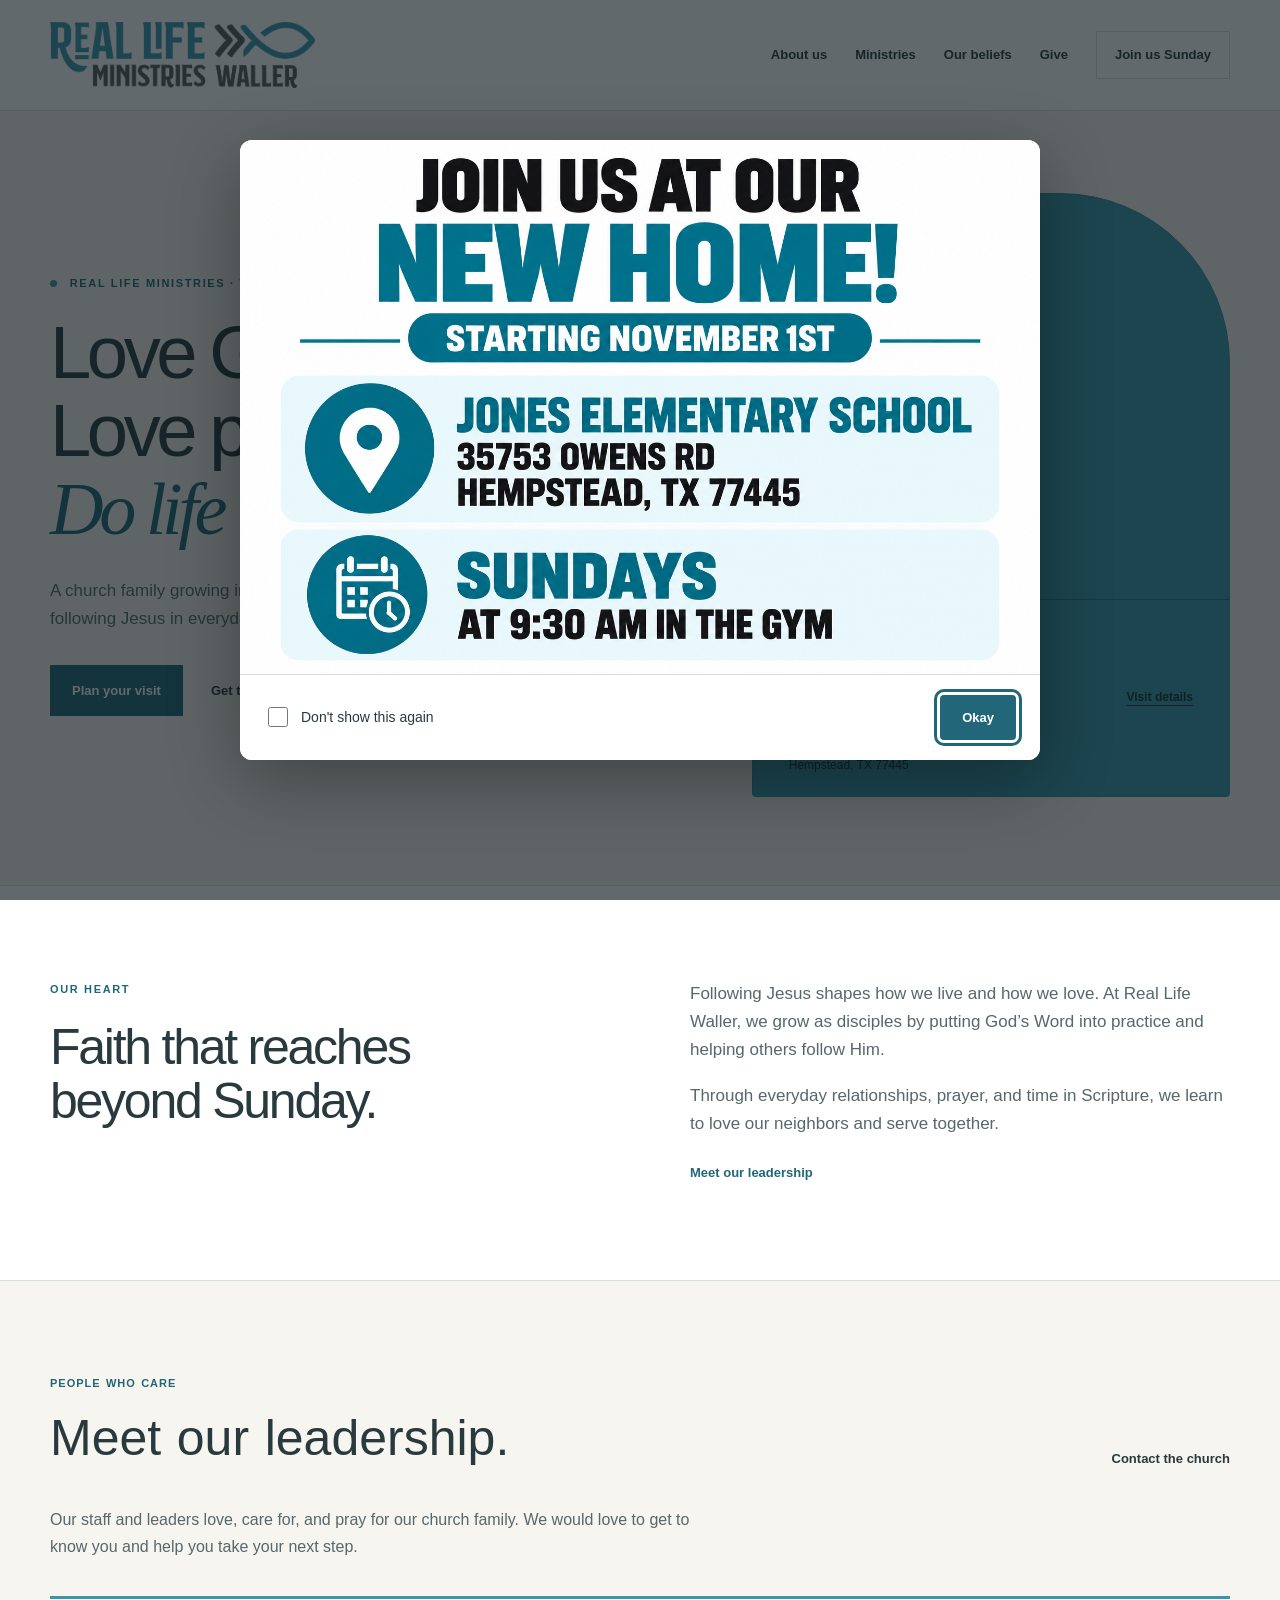
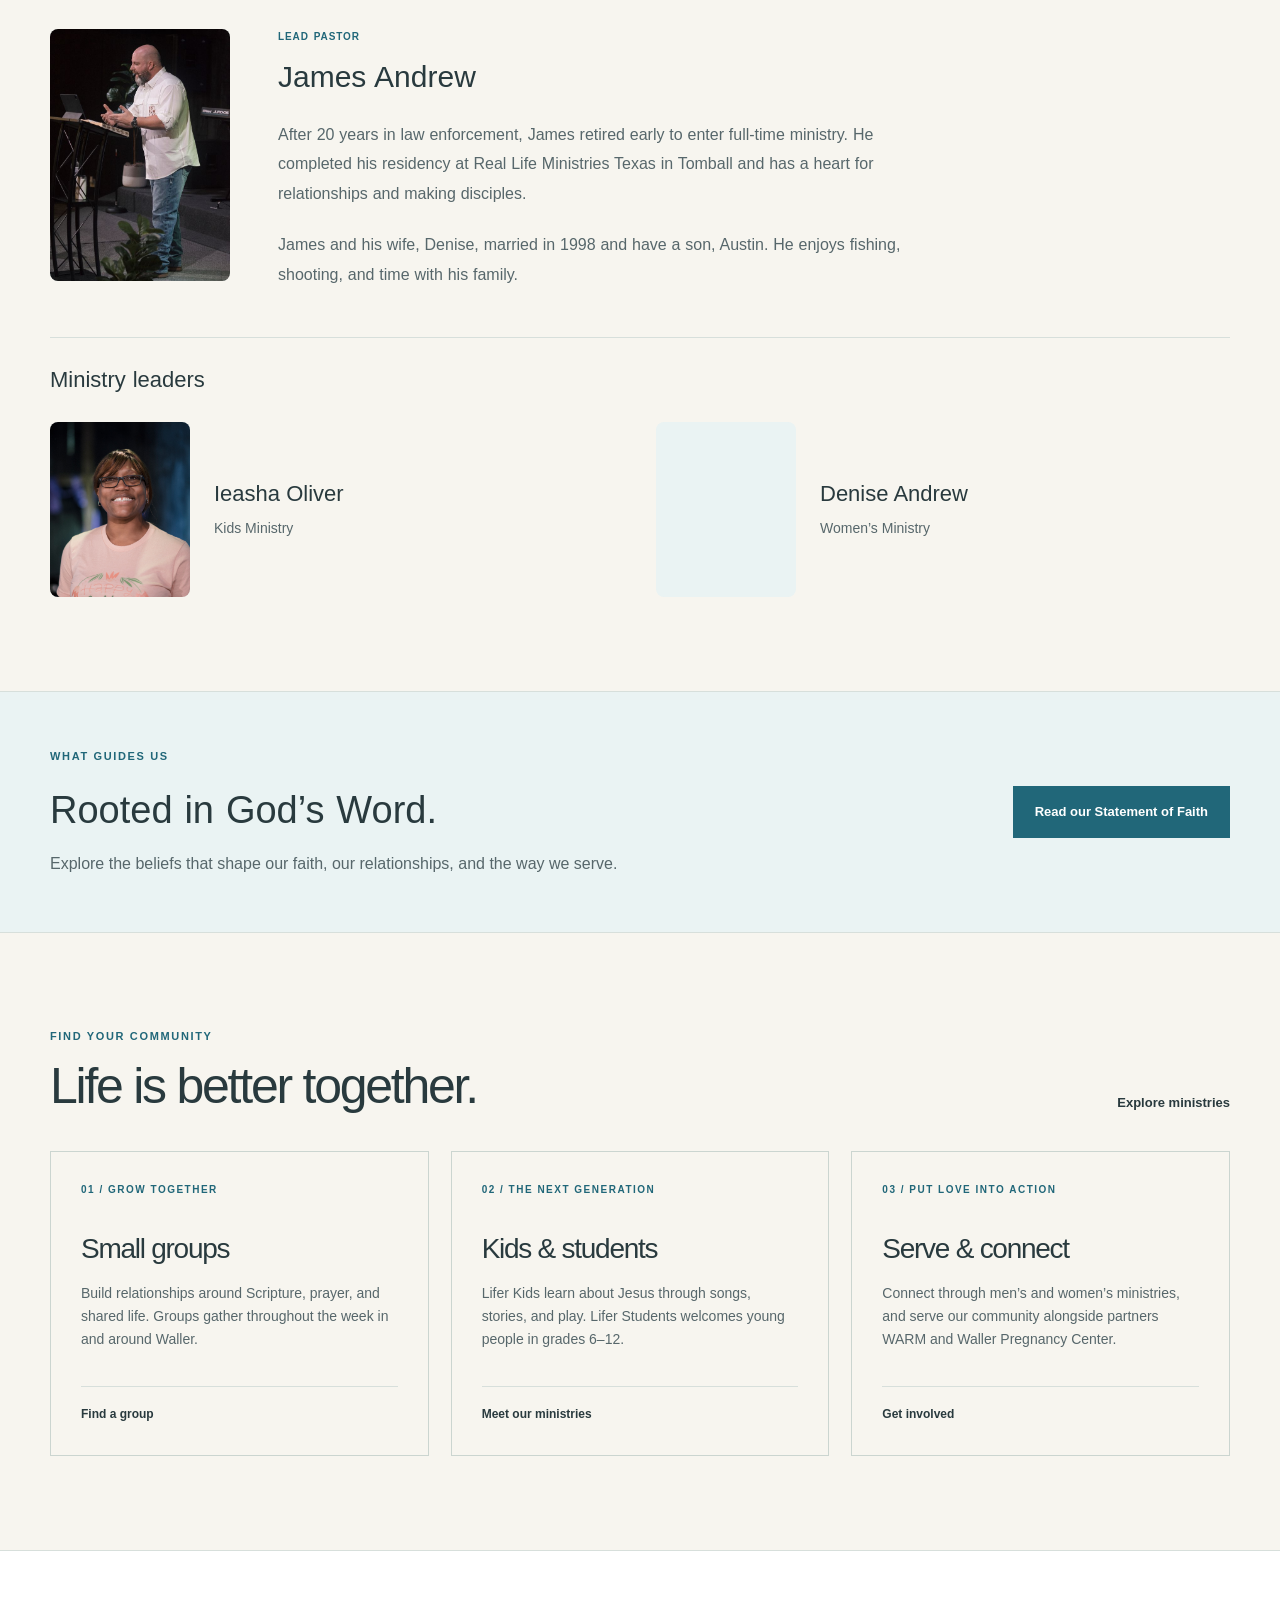
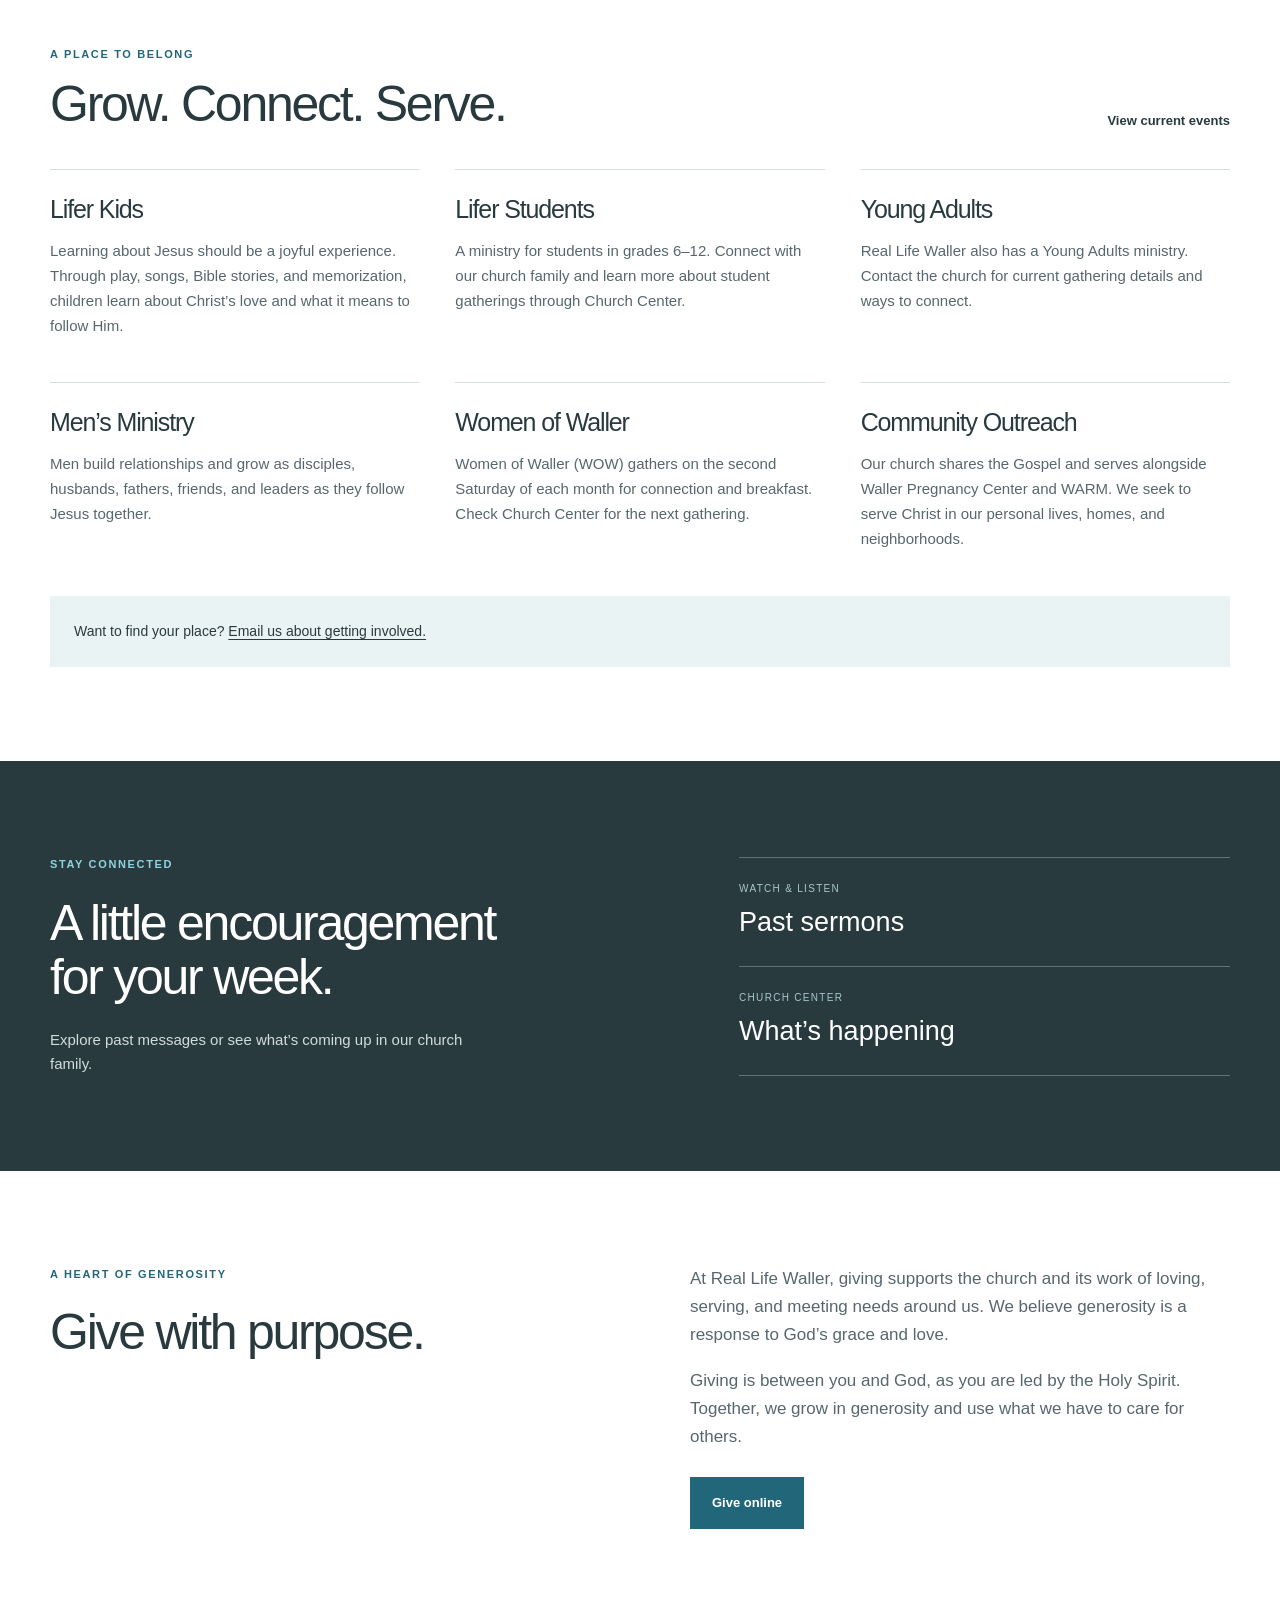
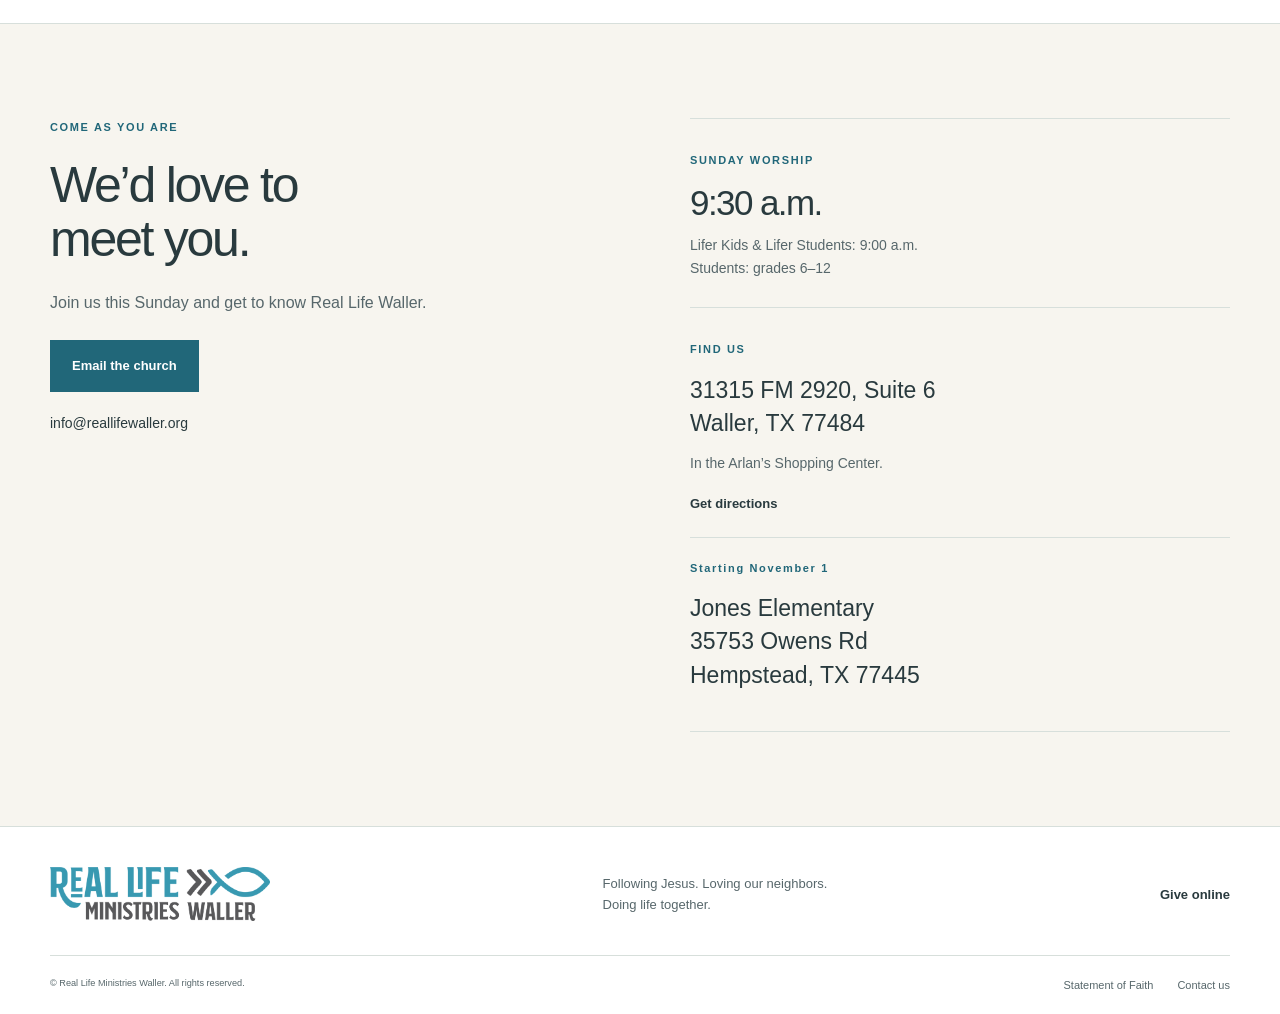
<file: index.html>
<!doctype html>
<html lang="en">
<head>
  <meta charset="utf-8">
  <meta name="viewport" content="width=device-width, initial-scale=1">
  <meta name="description" content="Real Life Ministries Waller. Join us for Sunday worship at 9:30 a.m. in Waller, Texas. Grow in faith and do life together.">
  <meta name="theme-color" content="#3798ad">
  <title>Real Life Ministries Waller | Life Together</title>
  <link rel="stylesheet" href="styles.css">
  <script src="welcome-splash.js" defer></script>
</head>
<body>
  <a class="skip-link" href="#main">Skip to content</a>
  <header class="site-header">
    <div class="container header-inner">
      <a class="brand" href="#" aria-label="Real Life Ministries Waller home"><img src="assets/waller-logo.png" alt="Real Life Ministries Waller" width="2702" height="666"></a>
      <nav aria-label="Main navigation"><a href="#about">About us</a><a href="#ministries">Ministries</a><a href="faith.html">Our beliefs</a><a href="#give">Give</a><a class="nav-visit" href="#visit">Join us Sunday</a></nav>
    </div>
  </header>
  <main id="main">
    <section class="hero">
      <div class="container hero-grid">
        <div class="hero-copy">
          <p class="eyebrow"><span class="dot"></span> REAL LIFE MINISTRIES · WALLER, TEXAS</p>
          <h1>Love God.<br>Love people.<br><em>Do life together.</em></h1>
          <p class="intro">A church family growing in faith, building relationships, and following Jesus in everyday life.</p>
          <div class="actions"><a class="button" href="#visit">Plan your visit</a><a class="text-link" href="#about">Get to know us</a></div>
        </div>
        <aside class="sunday-card" aria-labelledby="sunday-title">
          <div class="card-top"><span></span></div>
          <div class="sunday-main"><p class="eyebrow">LET’S GATHER</p><h2 id="sunday-title">See you<br>Sunday.</h2><p class="service-time">9:30 <span>AM</span></p><p>Worship with us in Waller.</p></div>
          <div class="card-bottom"><div><p>31315 FM 2920, Suite 6<br>Waller, TX 77484</p><p class="upcoming-location"><strong>Starting November 1</strong><br>Jones Elementary<br>35753 Owens Rd<br>Hempstead, TX 77445</p></div><a href="#visit" aria-label="See location and visit information">Visit details</a></div>
        </aside>
      </div>
    </section>
    <section class="mission section" id="about">
      <div class="container two-column"><div><p class="eyebrow">OUR HEART</p><h2>Faith that reaches<br>beyond Sunday.</h2></div><div class="mission-copy"><p>Following Jesus shapes how we live and how we love. At Real Life Waller, we grow as disciples by putting God’s Word into practice and helping others follow Him.</p><p>Through everyday relationships, prayer, and time in Scripture, we learn to love our neighbors and serve together.</p><a class="text-link" href="#leadership">Meet our leadership</a></div></div>
    </section>

    <section class="section leadership" id="leadership">
      <div class="container">
        <div class="section-heading"><div><p class="eyebrow">PEOPLE WHO CARE</p><h2>Meet our leadership.</h2></div><a class="text-link" href="mailto:info@reallifewaller.org">Contact the church</a></div>
        <p class="section-intro">Our staff and leaders love, care for, and pray for our church family. We would love to get to know you and help you take your next step.</p>
        <div class="leader-grid">
          <article class="leader-card leader-with-photo"><img class="leader-photo james-photo" src="assets/James_HS.jpeg" alt="James Andrew" width="571" height="800" loading="lazy" decoding="async"><div class="leader-bio"><p class="eyebrow">LEAD PASTOR</p><h3>James Andrew</h3><p>After 20 years in law enforcement, James retired early to enter full-time ministry. He completed his residency at Real Life Ministries Texas in Tomball and has a heart for relationships and making disciples.</p><p>James and his wife, Denise, married in 1998 and have a son, Austin. He enjoys fishing, shooting, and time with his family.</p></div></article>
          
          
        </div>
        <div class="ministry-leaders ministry-with-photos">
          <h3>Ministry leaders</h3>
          <div class="ministry-portrait-grid">
            <article class="ministry-person"><img class="leader-photo" src="assets/Iesha_HS.jpeg" alt="Ieasha Oliver" width="3729" height="4661" loading="lazy" decoding="async"><div><h4>Ieasha Oliver</h4><p>Kids Ministry</p></div></article>
            <article class="ministry-person"><img class="leader-photo" src="assets/Denise%20HS.jpeg" alt="Denise Andrew" width="3523" height="4403" loading="lazy" decoding="async"><div><h4>Denise Andrew</h4><p>Women’s Ministry</p></div></article>
          </div>
        </div>
   </div>
    </section>
    <section class="belief-banner"><div class="container"><div><p class="eyebrow">WHAT GUIDES US</p><h2>Rooted in God’s Word.</h2><p>Explore the beliefs that shape our faith, our relationships, and the way we serve.</p></div><a class="button" href="faith.html">Read our Statement of Faith</a></div></section>
    <section class="ministries section" id="ministries">
      <div class="container"><div class="section-heading"><div><p class="eyebrow">FIND YOUR COMMUNITY</p><h2>Life is better together.</h2></div><a class="text-link" href="#ministry-details">Explore ministries</a></div>
      <div class="ministry-grid">
        <article class="ministry-card"><span class="category">01 / GROW TOGETHER</span><h3>Small groups</h3><p>Build relationships around Scripture, prayer, and shared life. Groups gather throughout the week in and around Waller.</p><a href="https://reallifewaller.churchcenter.com/groups">Find a group</a></article>
        <article class="ministry-card"><span class="category">02 / THE NEXT GENERATION</span><h3>Kids &amp; students</h3><p>Lifer Kids learn about Jesus through songs, stories, and play. Lifer Students welcomes young people in grades 6–12.</p><a href="#ministry-details">Meet our ministries</a></article>
        <article class="ministry-card"><span class="category">03 / PUT LOVE INTO ACTION</span><h3>Serve &amp; connect</h3><p>Connect through men’s and women’s ministries, and serve our community alongside partners WARM and Waller Pregnancy Center.</p><a href="#ministry-details">Get involved</a></article>
      </div></div>
    </section>

    <section class="section ministry-details" id="ministry-details"><div class="container">
      <div class="section-heading"><div><p class="eyebrow">A PLACE TO BELONG</p><h2>Grow. Connect. Serve.</h2></div><a class="text-link" href="https://reallifewaller.churchcenter.com/home">View current events</a></div>
      <div class="ministry-detail-grid">
        <article><h3>Lifer Kids</h3><p>Learning about Jesus should be a joyful experience. Through play, songs, Bible stories, and memorization, children learn about Christ’s love and what it means to follow Him.</p></article>
        <article><h3>Lifer Students</h3><p>A ministry for students in grades 6–12. Connect with our church family and learn more about student gatherings through Church Center.</p></article>
        <article><h3>Young Adults</h3><p>Real Life Waller also has a Young Adults ministry. Contact the church for current gathering details and ways to connect.</p></article>
        <article><h3>Men’s Ministry</h3><p>Men build relationships and grow as disciples, husbands, fathers, friends, and leaders as they follow Jesus together.</p></article>
        <article><h3>Women of Waller</h3><p>Women of Waller (WOW) gathers on the second Saturday of each month for connection and breakfast. Check Church Center for the next gathering.</p></article>
        <article><h3>Community Outreach</h3><p>Our church shares the Gospel and serves alongside Waller Pregnancy Center and WARM. We seek to serve Christ in our personal lives, homes, and neighborhoods.</p></article>
      </div><p class="ministry-invitation">Want to find your place? <a href="mailto:info@reallifewaller.org">Email us about getting involved.</a></p>
    </div></section>
    <section class="sermons section" id="sermons"><div class="container sermon-inner"><div><p class="eyebrow">STAY CONNECTED</p><h2>A little encouragement<br>for your week.</h2><p>Explore past messages or see what’s coming up in our church family.</p></div><div class="sermon-links"><a href="https://www.youtube.com/@reallifeministrieswaller"><span><small>WATCH &amp; LISTEN</small>Past sermons</span></a><a href="https://reallifewaller.churchcenter.com/home"><span><small>CHURCH CENTER</small>What’s happening</span></a></div></div></section>

    <section class="section giving" id="give"><div class="container two-column"><div><p class="eyebrow">A HEART OF GENEROSITY</p><h2>Give with purpose.</h2></div><div class="mission-copy"><p>At Real Life Waller, giving supports the church and its work of loving, serving, and meeting needs around us. We believe generosity is a response to God’s grace and love.</p><p>Giving is between you and God, as you are led by the Holy Spirit. Together, we grow in generosity and use what we have to care for others.</p><a class="button" href="https://reallifewaller.churchcenter.com/giving">Give online</a></div></div></section>
    <section class="visit section" id="visit"><div class="container two-column"><div><p class="eyebrow">COME AS YOU ARE</p><h2>We’d love to<br>meet you.</h2><p class="visit-intro">Join us this Sunday and get to know Real Life Waller.</p><a class="button" href="mailto:info@reallifewaller.org">Email the church</a><p class="contact-email"><a href="mailto:info@reallifewaller.org">info@reallifewaller.org</a></p></div><div class="visit-details"><div><span class="detail-label">SUNDAY WORSHIP</span><h3>9:30 a.m.</h3><p>Lifer Kids &amp; Lifer Students: 9:00 a.m.<br>Students: grades 6–12</p></div><div><span class="detail-label">FIND US</span><address>31315 FM 2920, Suite 6<br>Waller, TX 77484</address><p>In the Arlan’s Shopping Center.</p><a class="text-link" href="https://www.google.com/maps/search/?api=1&amp;query=31315+FM+2920+Suite+6+Waller+TX+77484">Get directions</a><div class="upcoming-location"><span class="detail-label">Starting November 1</span><address>Jones Elementary<br>35753 Owens Rd<br>Hempstead, TX 77445</address></div></div></div></div></section>
  </main>
  <footer><div class="container footer-top"><a class="brand" href="#" aria-label="Back to top"><img src="assets/waller-logo.png" alt="Real Life Ministries Waller" width="2702" height="666" loading="lazy"></a><p>Following Jesus. Loving our neighbors.<br>Doing life together.</p><a class="text-link" href="#give">Give online</a></div><div class="container footer-bottom"><small>© Real Life Ministries Waller. All rights reserved.</small><div class="footer-links"><a href="faith.html">Statement of Faith</a><a href="mailto:info@reallifewaller.org">Contact us</a></div></div></footer>
</body>
</html>
</file>
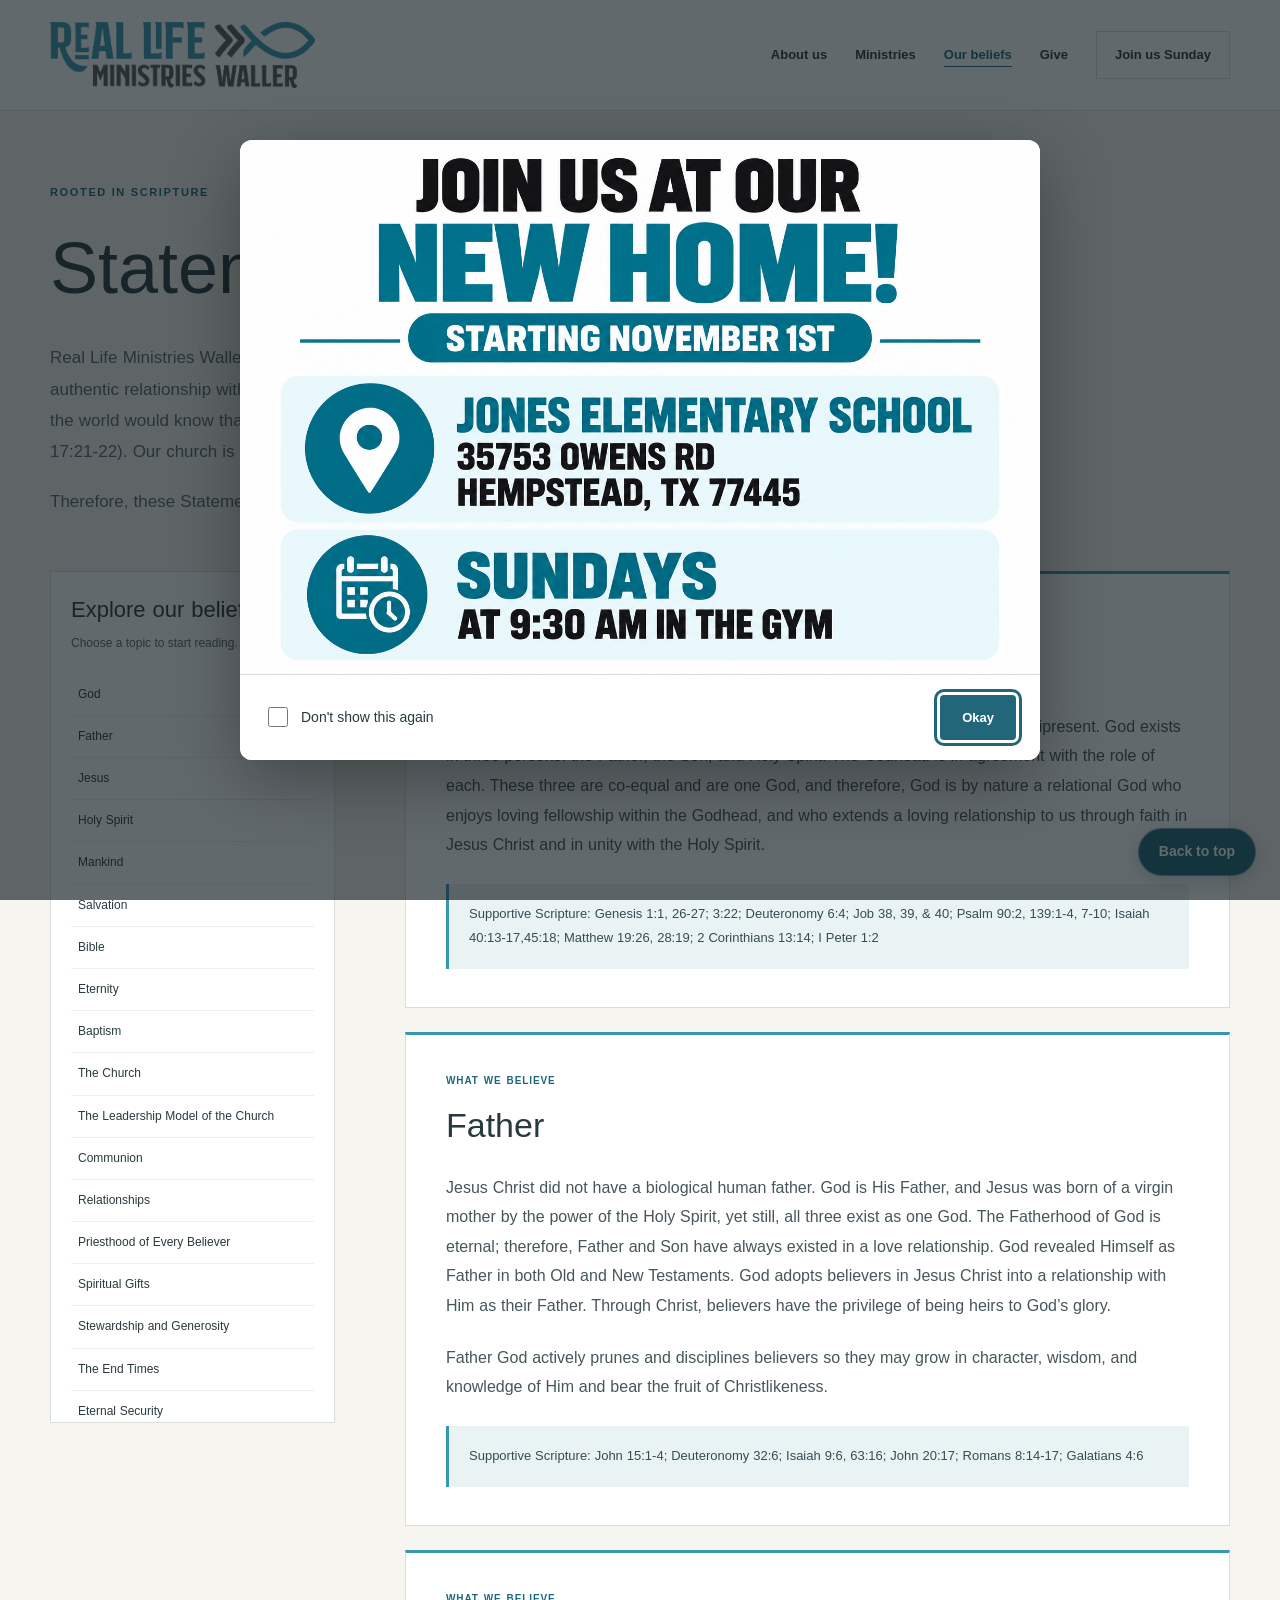
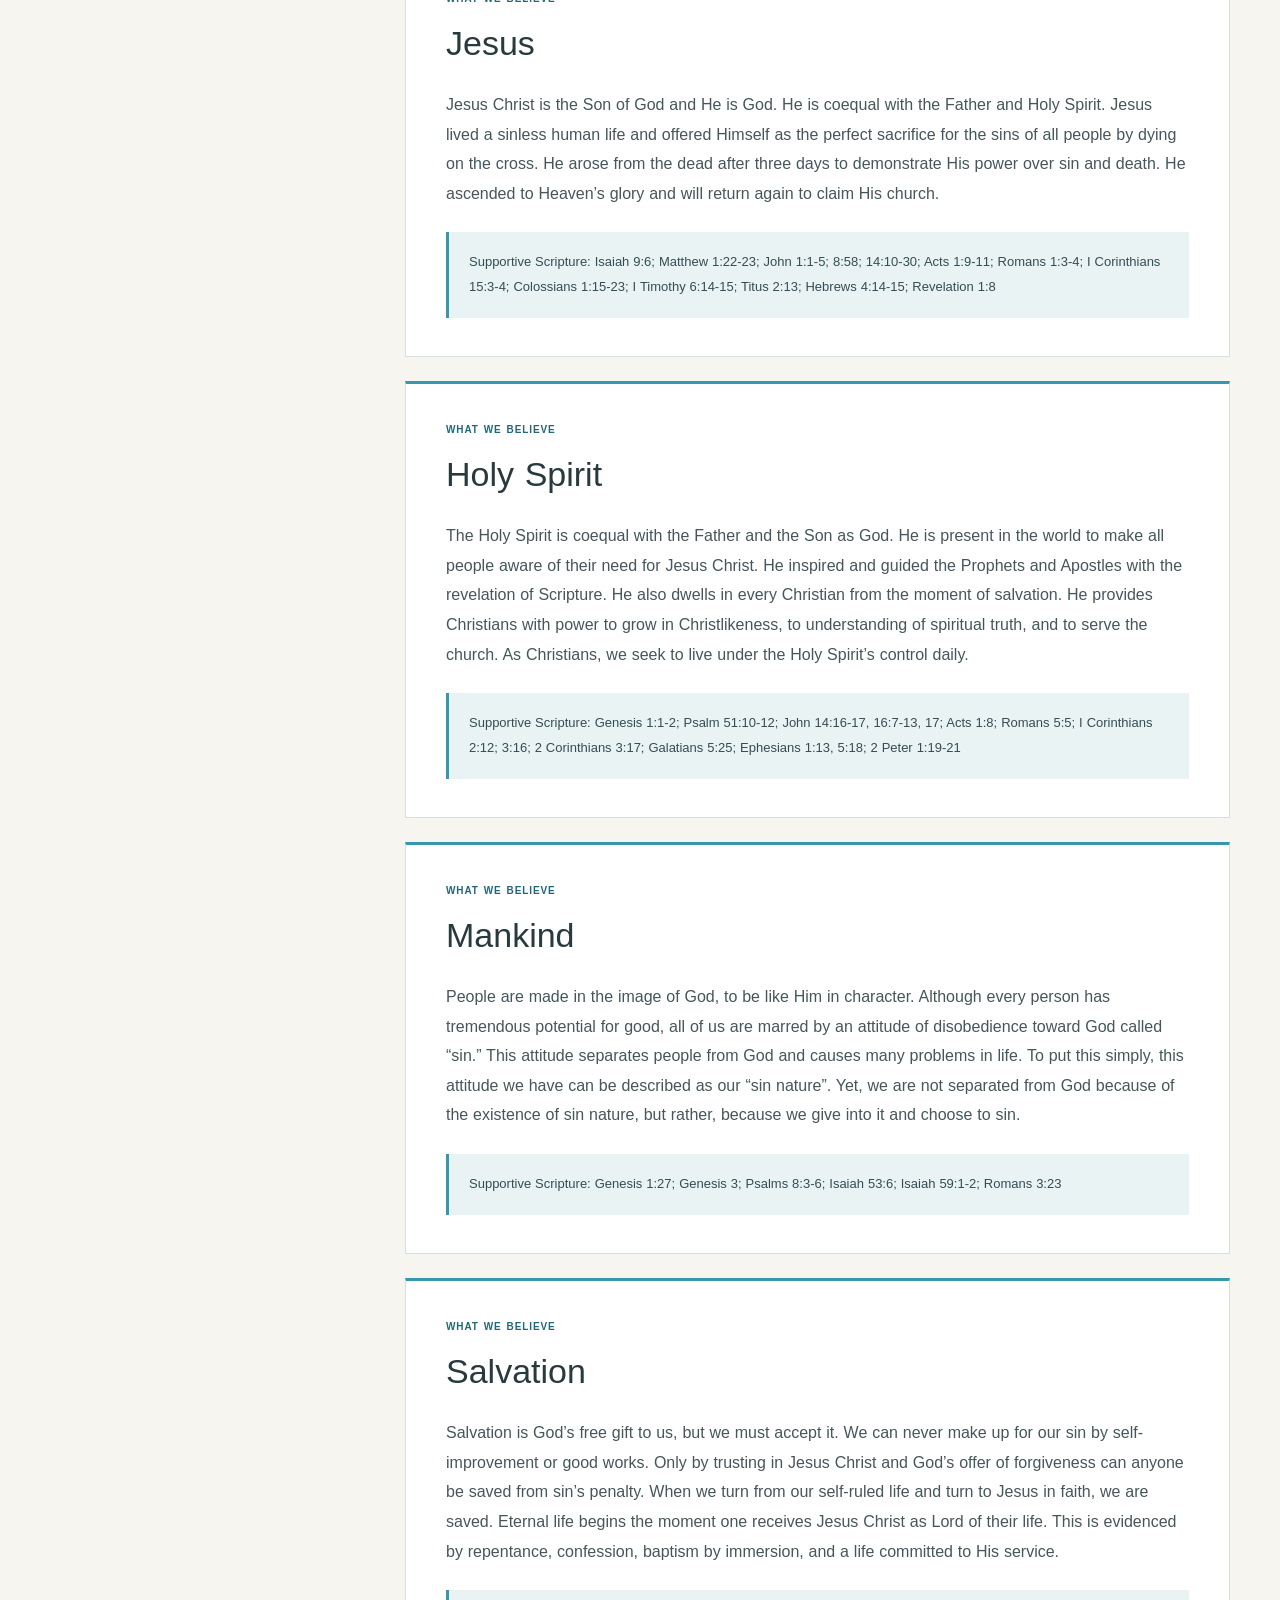
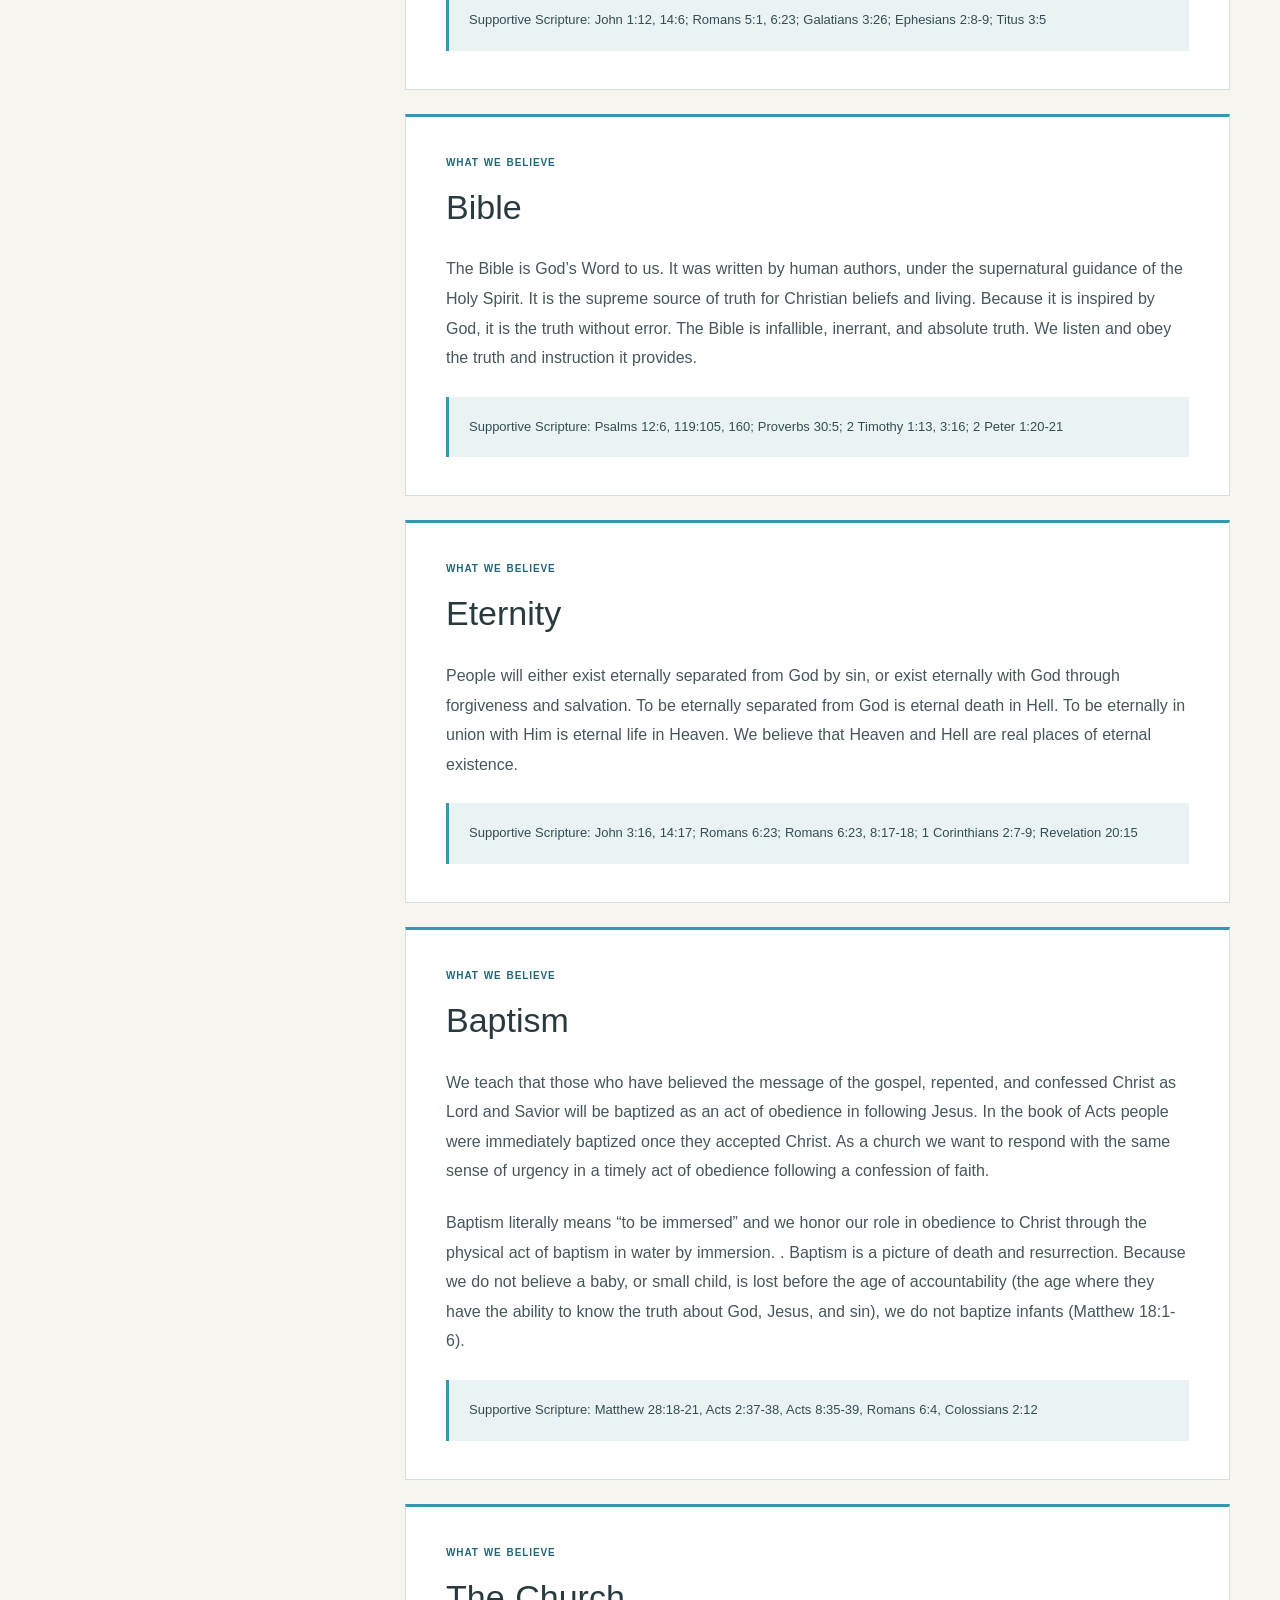
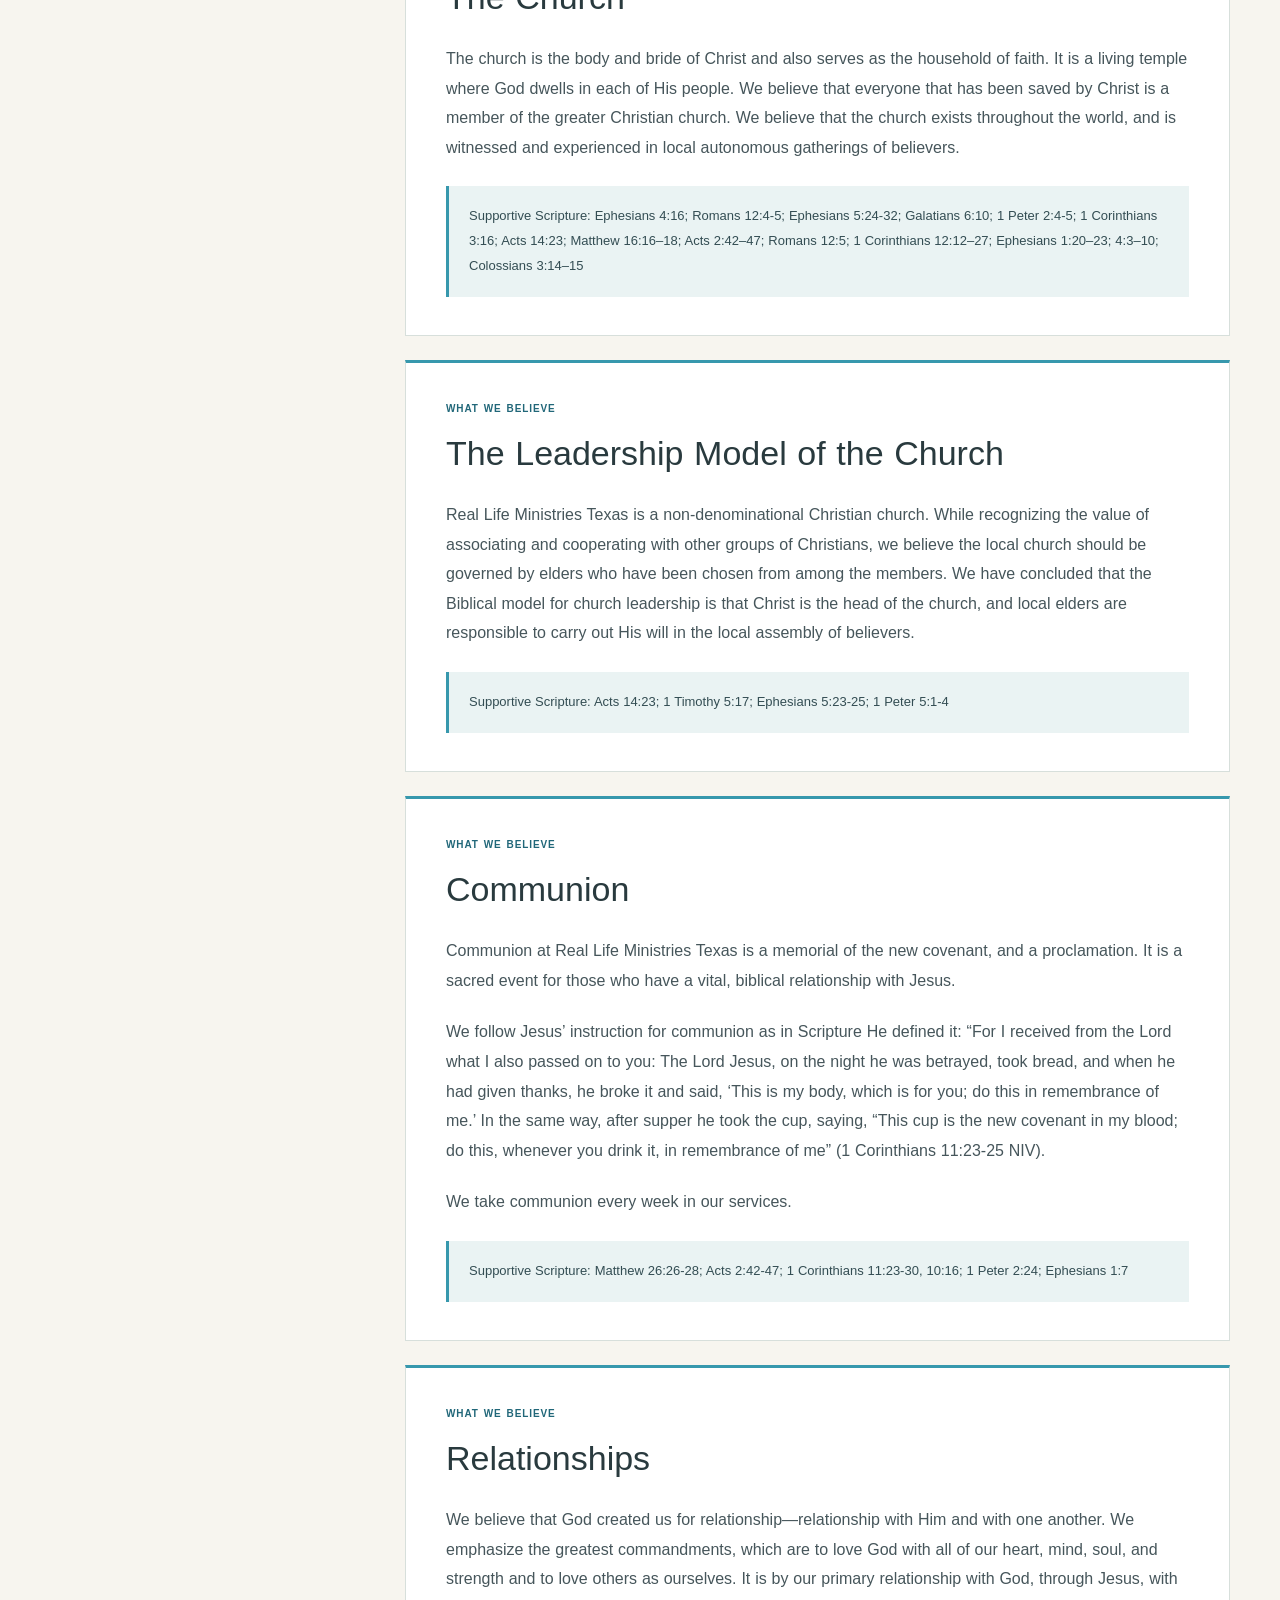
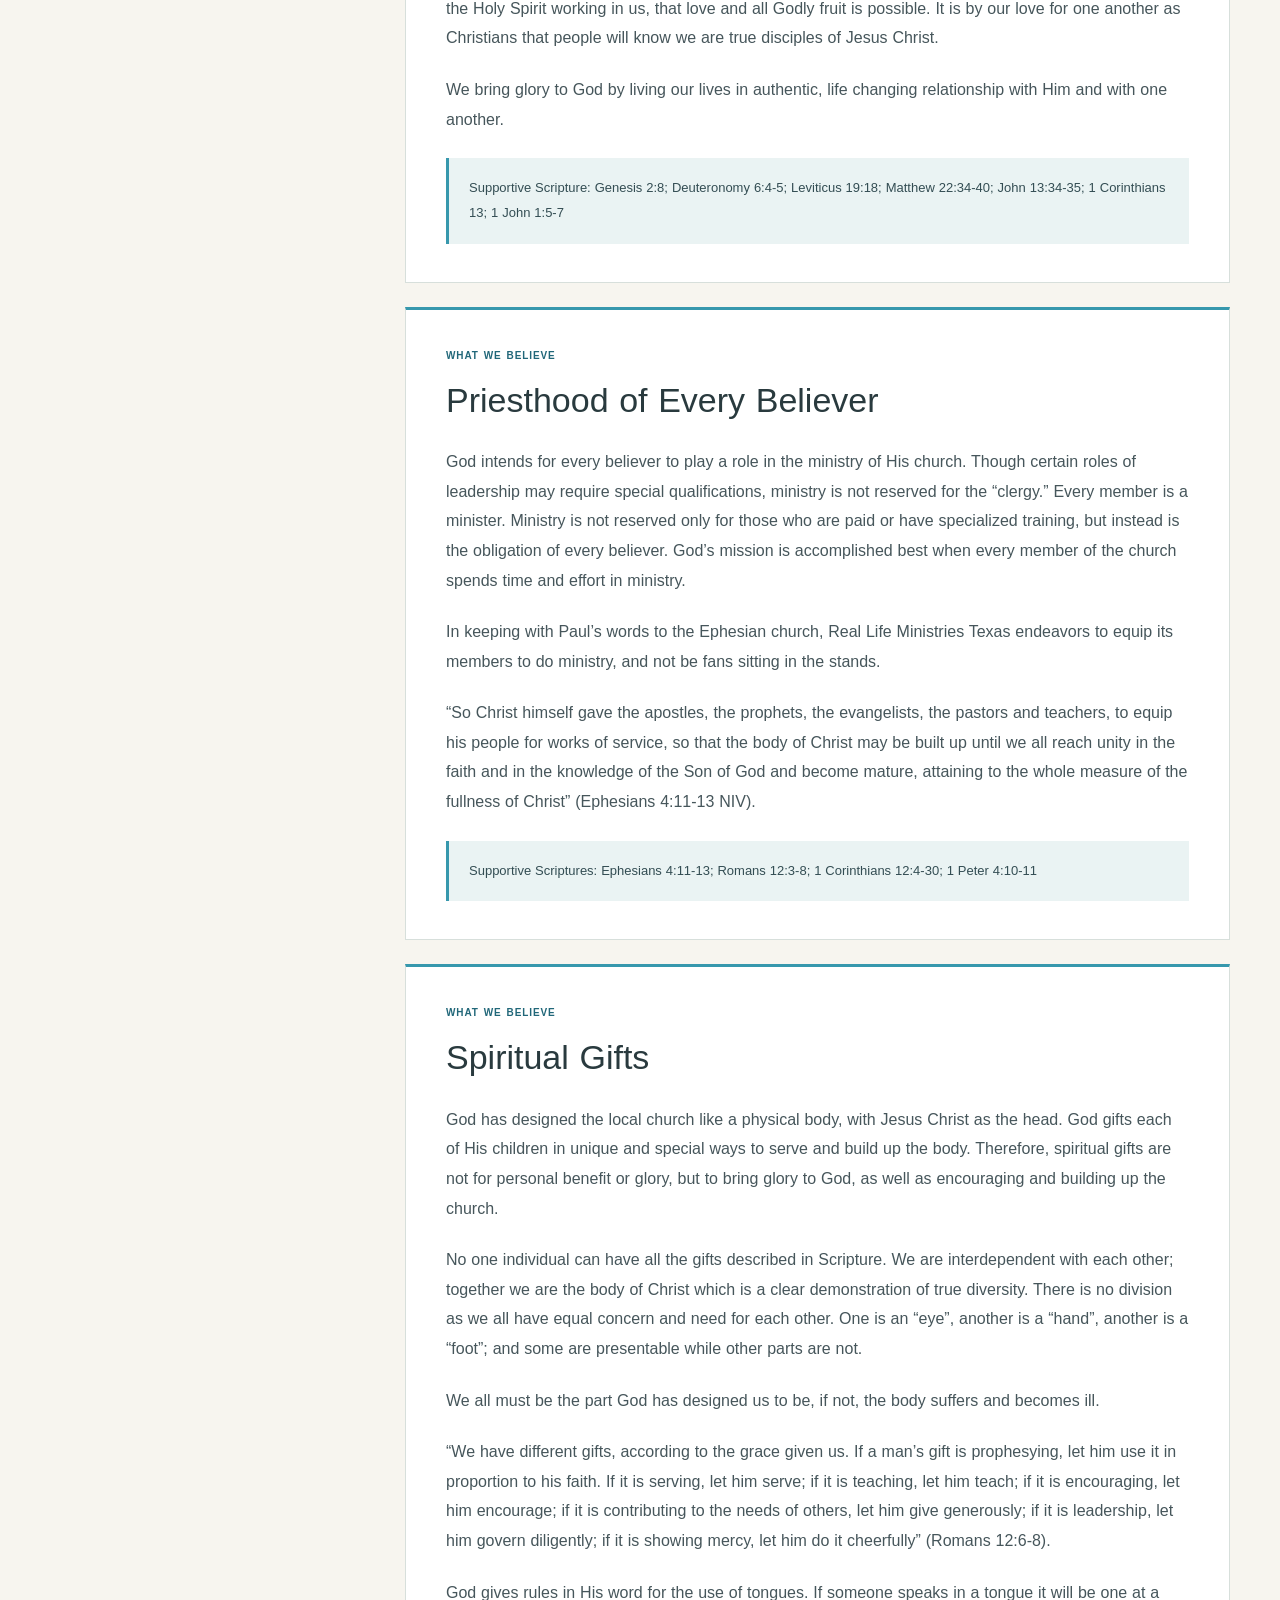
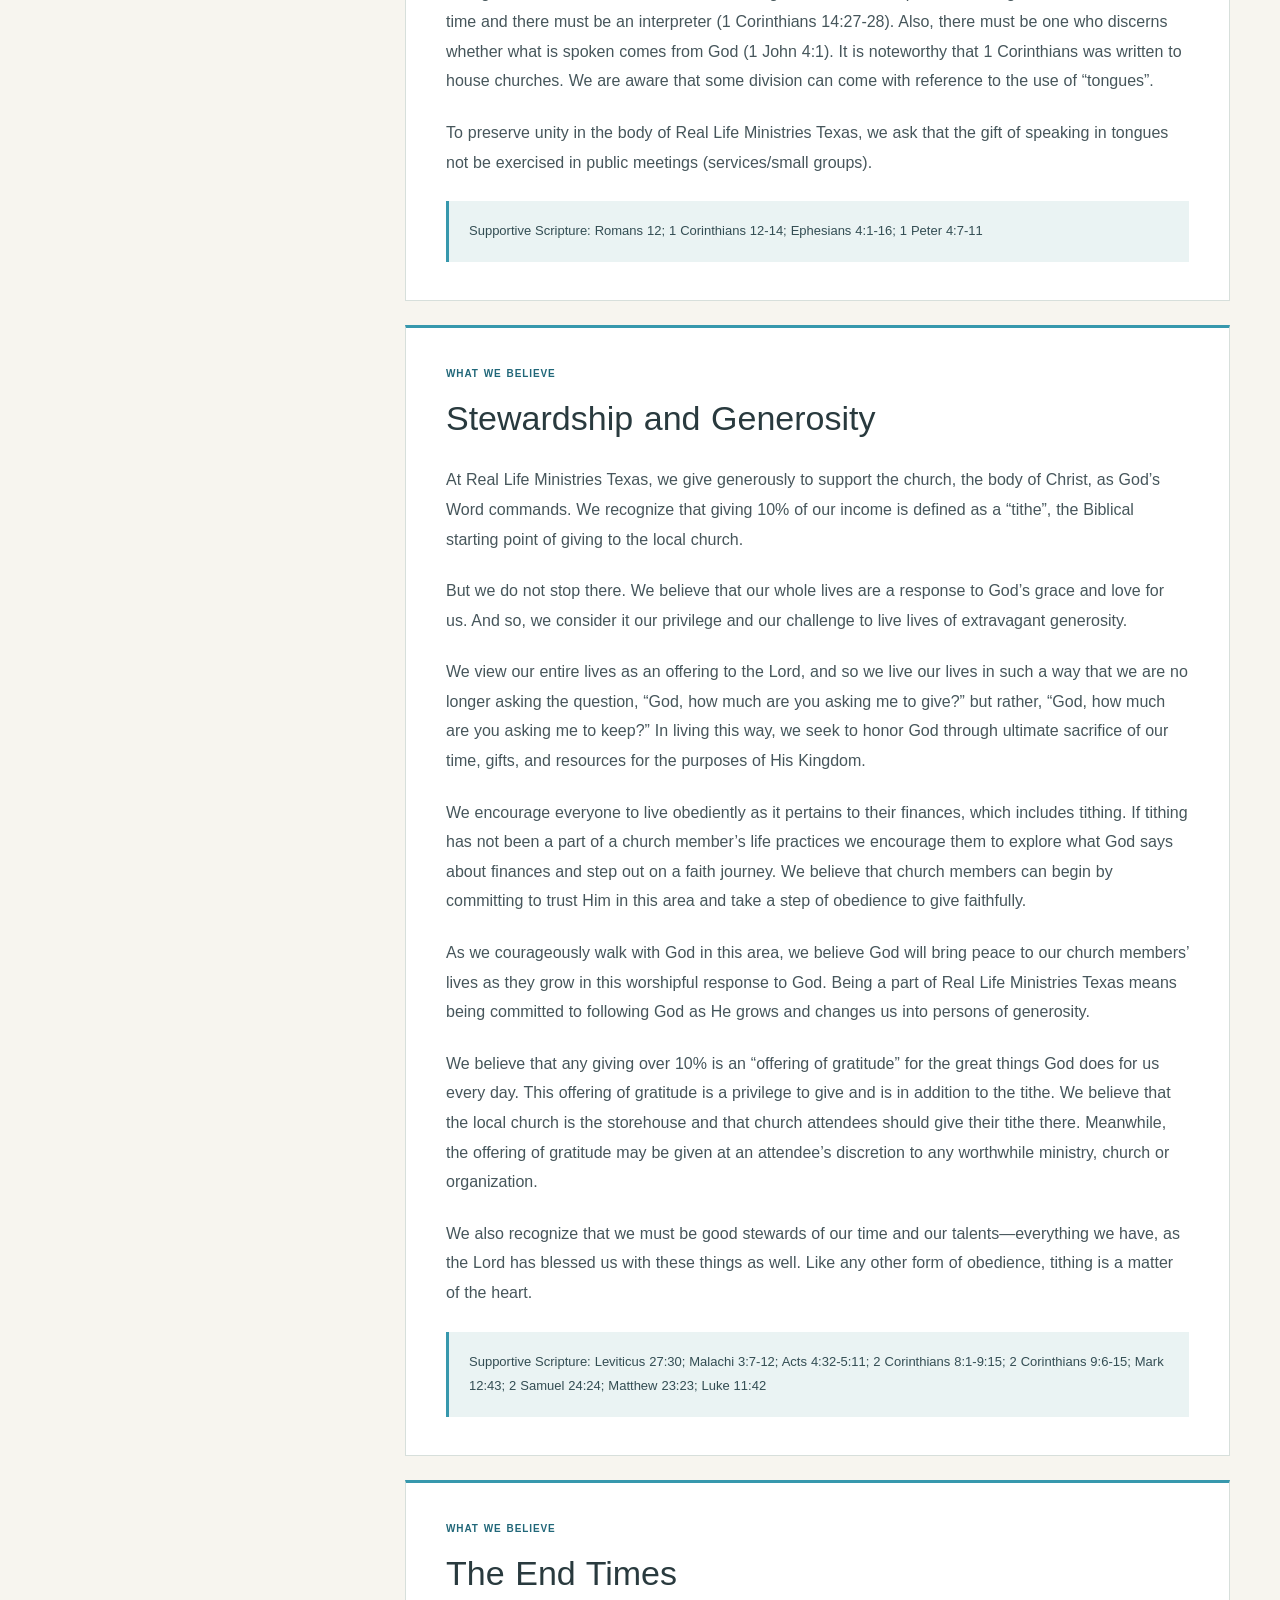
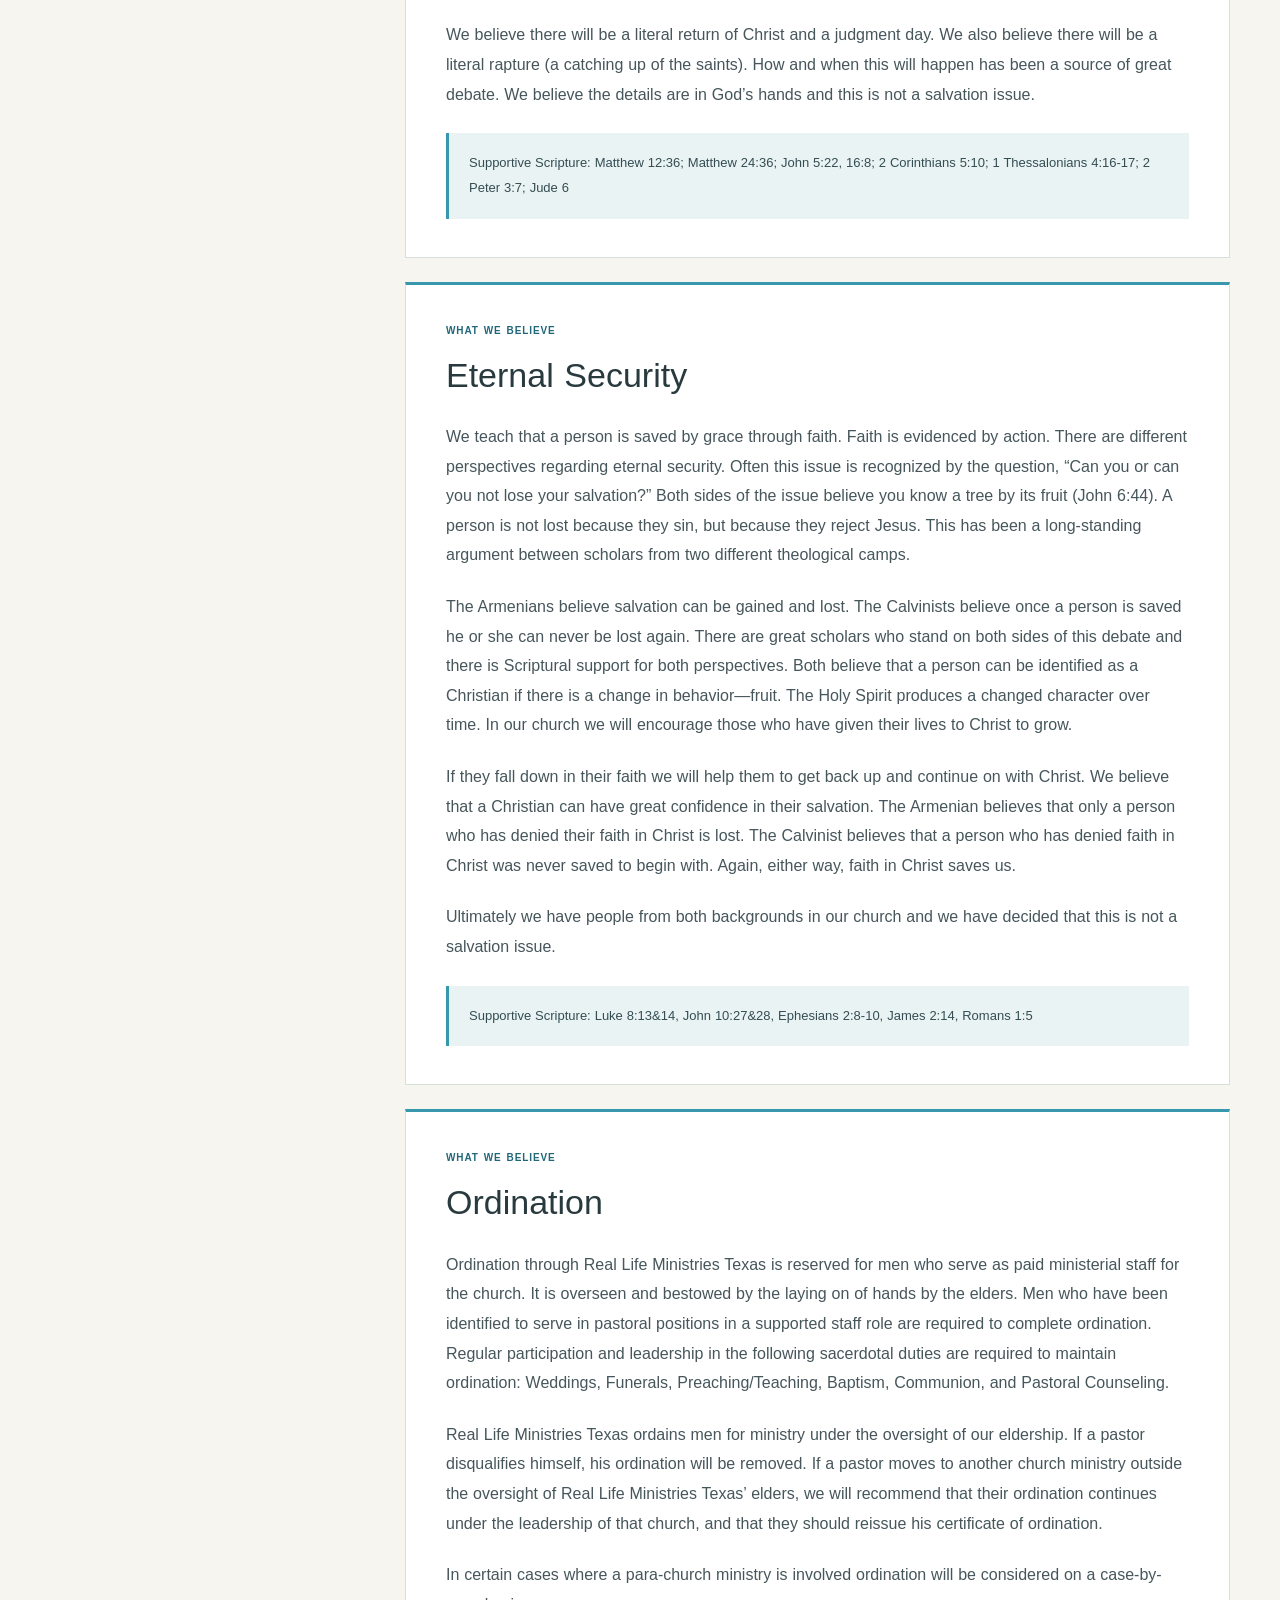
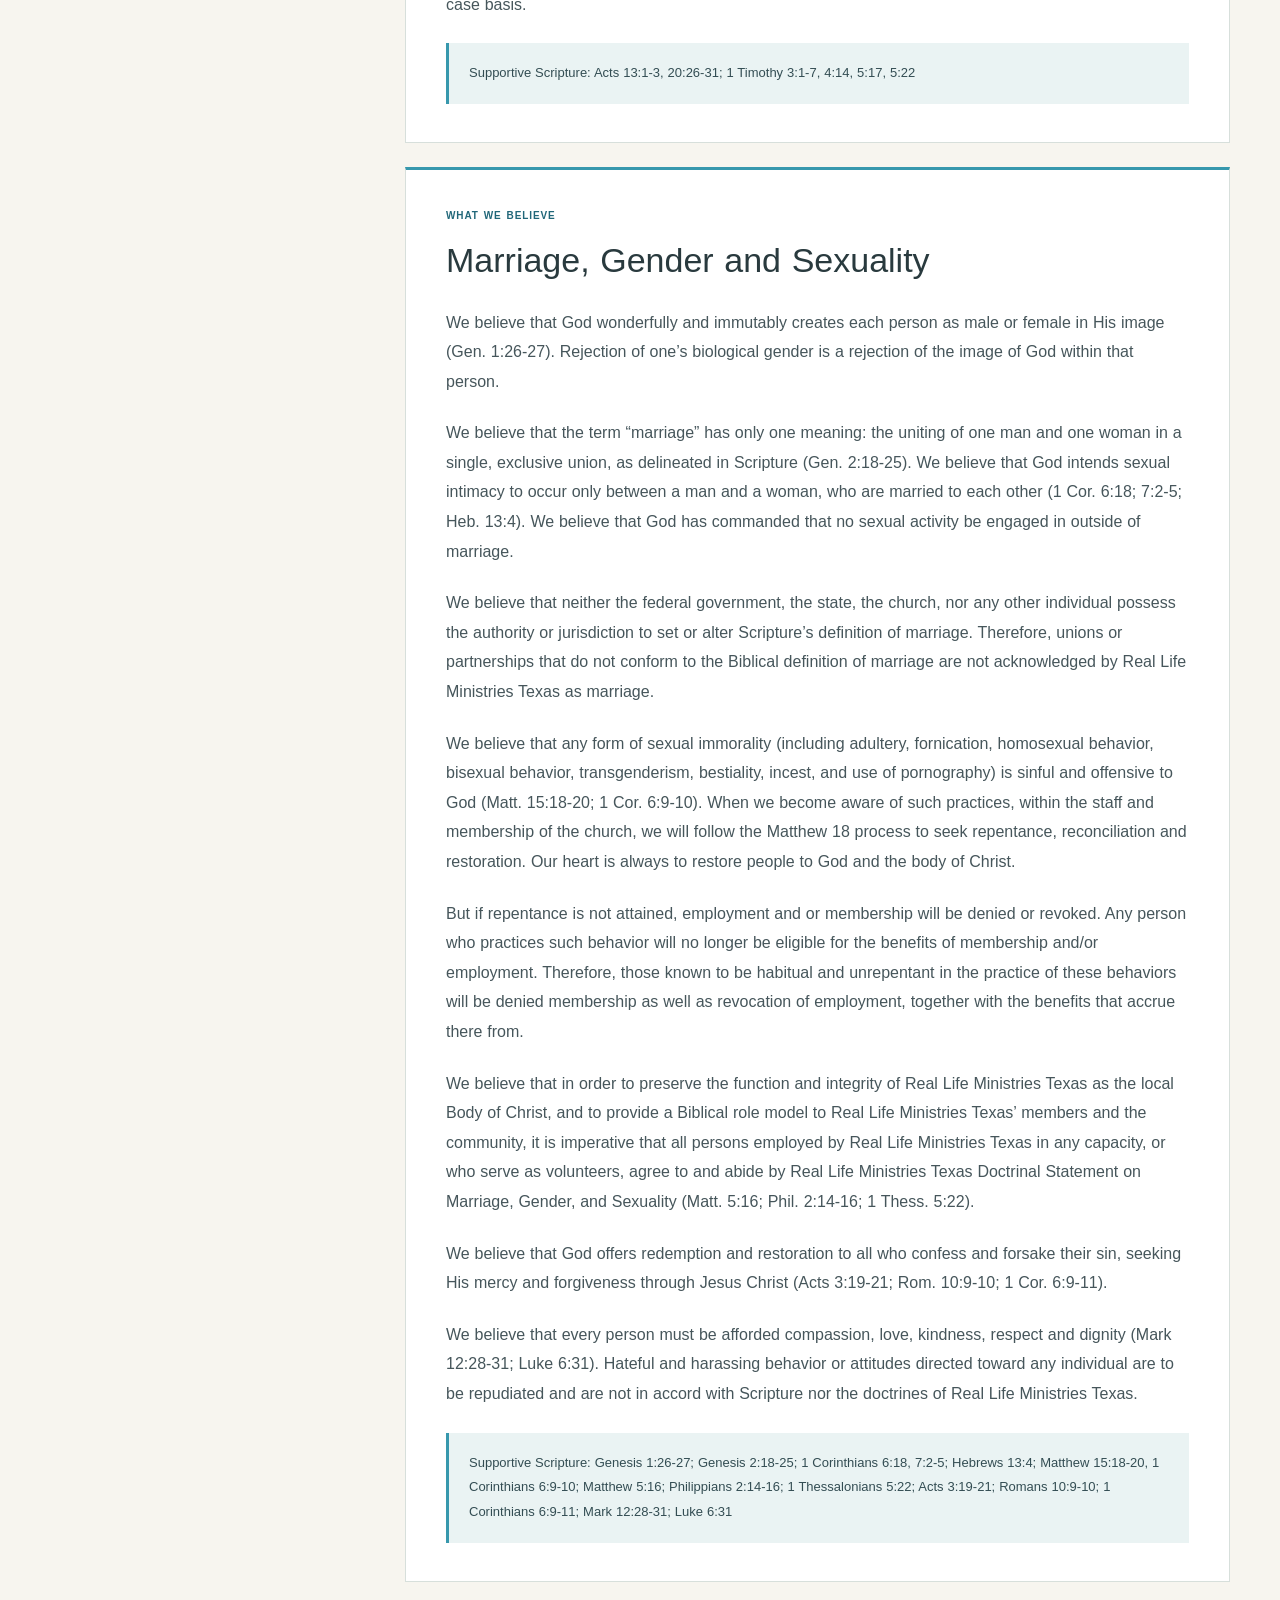
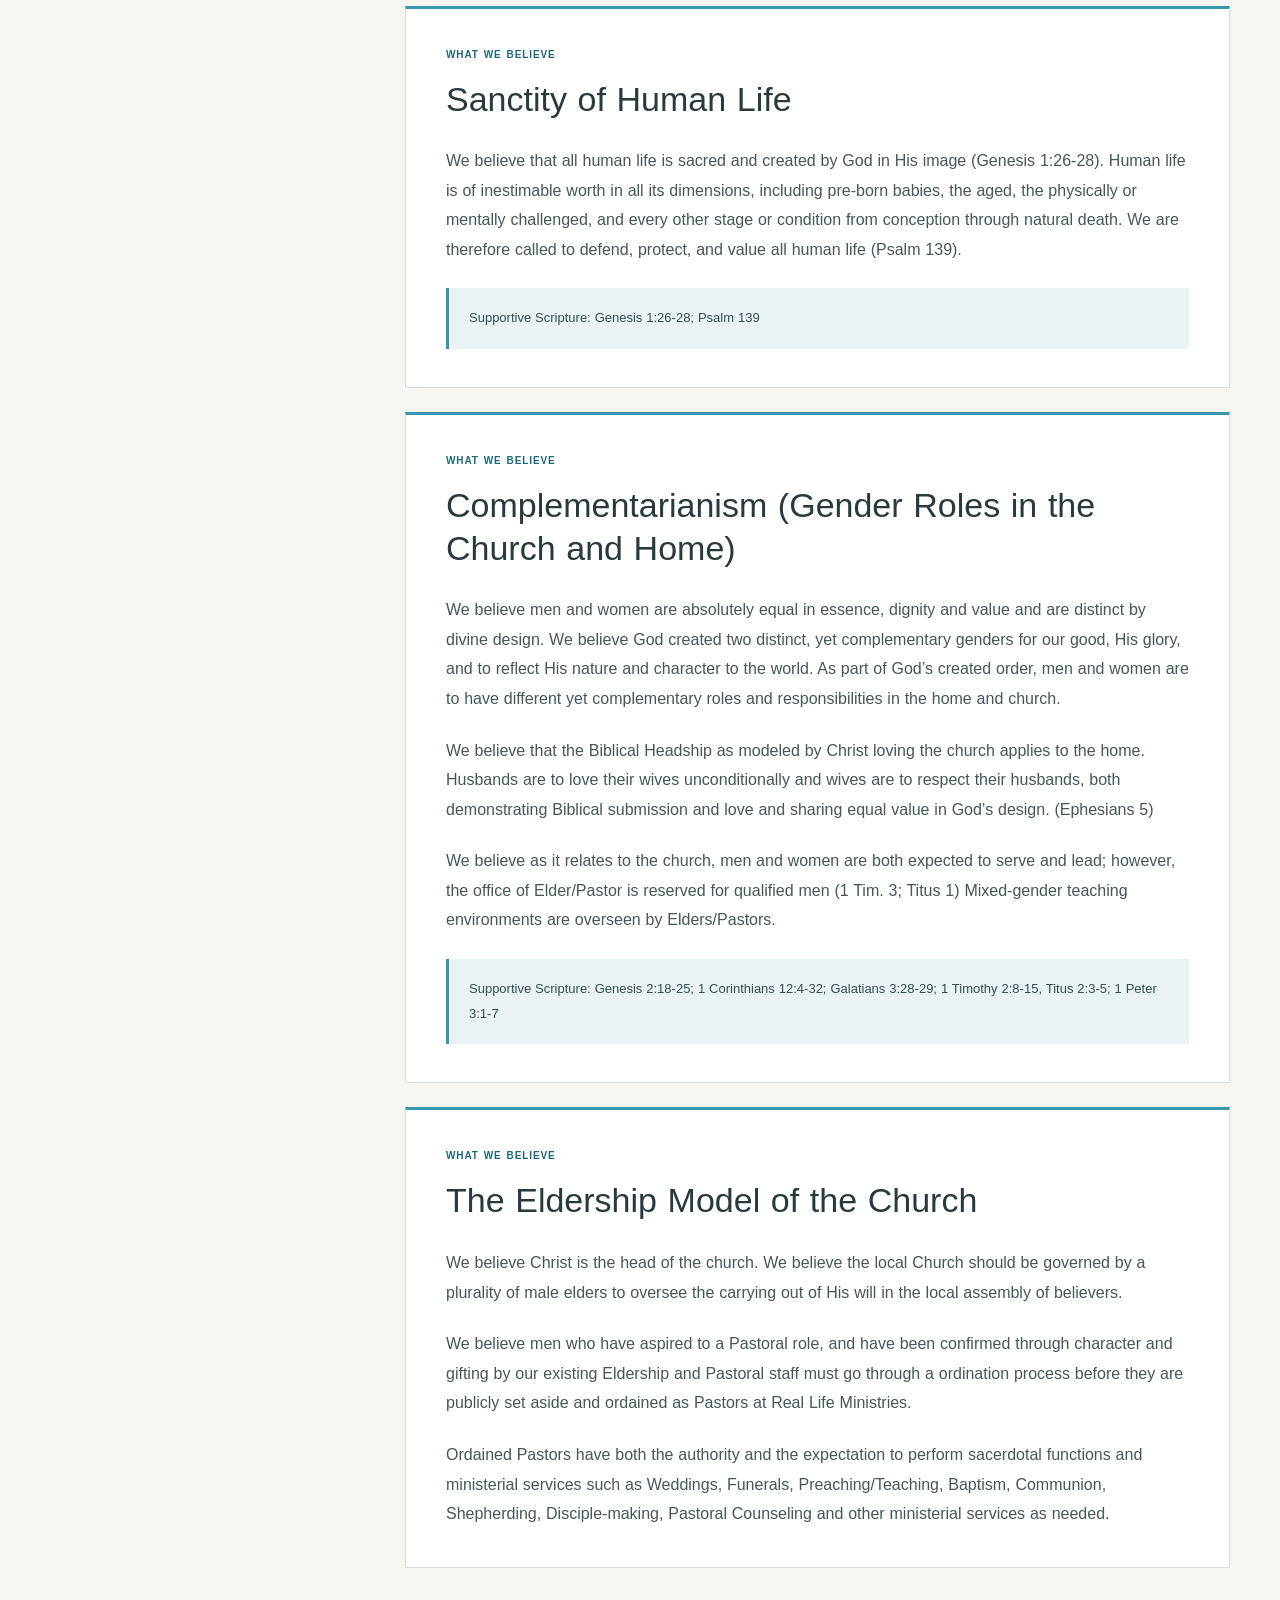
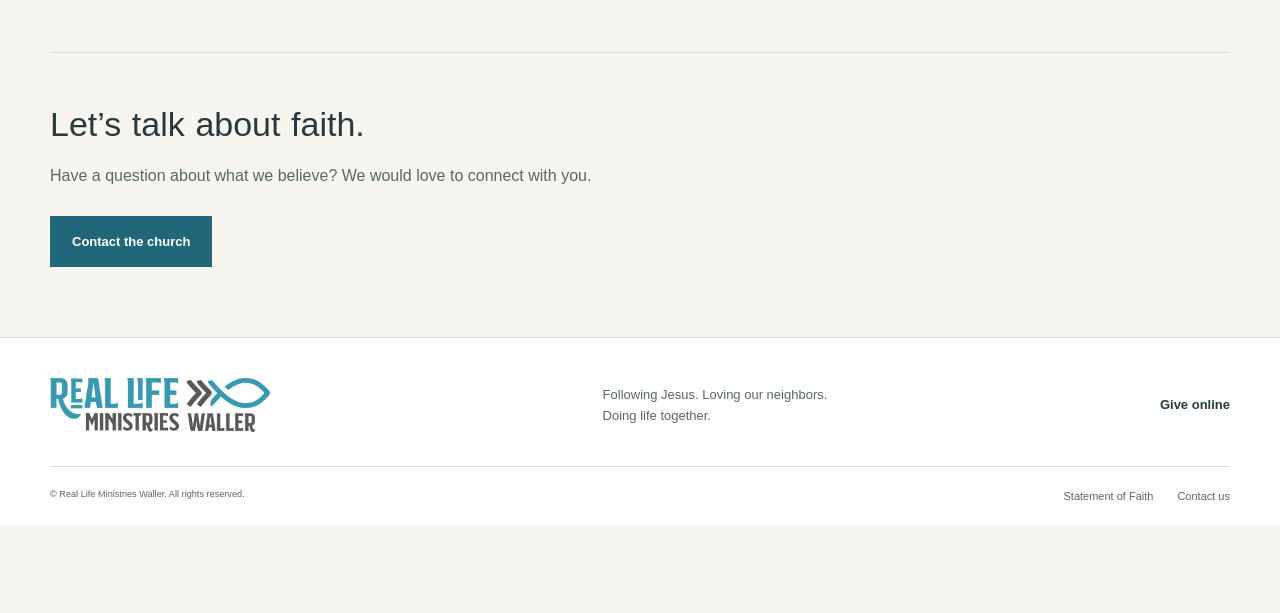
<file: faith.html>
<!doctype html>
<html lang="en"><head><meta charset="utf-8"><meta name="viewport" content="width=device-width, initial-scale=1"><meta name="description" content="Explore the Statement of Faith of Real Life Ministries Waller, with topic navigation and supporting Scripture."><meta name="theme-color" content="#3798ad"><title>Statement of Faith | Real Life Ministries Waller</title><link rel="stylesheet" href="styles.css"><script src="welcome-splash.js" defer></script></head>
<body class="faith-page"><a class="skip-link" href="#main">Skip to content</a><header class="site-header" id="page-top" tabindex="-1">
    <div class="container header-inner">
      <a class="brand" href="index.html#" aria-label="Real Life Ministries Waller home"><img src="assets/waller-logo.png" alt="Real Life Ministries Waller" width="2702" height="666"></a>
      <nav aria-label="Main navigation"><a href="index.html#about">About us</a><a href="index.html#ministries">Ministries</a><a href="faith.html" aria-current="page">Our beliefs</a><a href="index.html#give">Give</a><a class="nav-visit" href="index.html#visit">Join us Sunday</a></nav>
    </div>
  </header><main id="main"><section class="faith-intro container"><p class="eyebrow">ROOTED IN SCRIPTURE</p><h1>Statement of <em>Faith.</em></h1><div class="faith-preface"><p>Real Life Ministries Waller (RLMW) formed from a call by God to be a disciple making church, doing so through authentic relationship with each other and with those far from God. We are a loving family, and Jesus said that the world would know that we are His because we love one another and because we are one (John 13:35; John 17:21-22). Our church is unified on salvation beliefs while permitting differing opinions on non-salvation beliefs.</p><p>Therefore, these Statements of Faith are our non-negotiable statements of belief.</p></div></section><div class="container faith-layout"><aside class="faith-sidebar" id="faith-topics"><h2>Explore our beliefs</h2><p>Choose a topic to start reading.</p><nav aria-label="Statement of Faith topics"><ol><li><a href="#god">God</a></li>
<li><a href="#father">Father</a></li>
<li><a href="#jesus">Jesus</a></li>
<li><a href="#holy-spirit">Holy Spirit</a></li>
<li><a href="#mankind">Mankind</a></li>
<li><a href="#salvation">Salvation</a></li>
<li><a href="#bible">Bible</a></li>
<li><a href="#eternity">Eternity</a></li>
<li><a href="#baptism">Baptism</a></li>
<li><a href="#the-church">The Church</a></li>
<li><a href="#the-leadership-model-of-the-church">The Leadership Model of the Church</a></li>
<li><a href="#communion">Communion</a></li>
<li><a href="#relationships">Relationships</a></li>
<li><a href="#priesthood-of-every-believer">Priesthood of Every Believer</a></li>
<li><a href="#spiritual-gifts">Spiritual Gifts</a></li>
<li><a href="#stewardship-and-generosity">Stewardship and Generosity</a></li>
<li><a href="#the-end-times">The End Times</a></li>
<li><a href="#eternal-security">Eternal Security</a></li>
<li><a href="#ordination">Ordination</a></li>
<li><a href="#marriage-gender-and-sexuality">Marriage, Gender and Sexuality</a></li>
<li><a href="#sanctity-of-human-life">Sanctity of Human Life</a></li>
<li><a href="#complementarianism-gender-roles-in-the-church-and-home">Complementarianism (Gender Roles in the Church and Home)</a></li>
<li><a href="#the-eldership-model-of-the-church">The Eldership Model of the Church</a></li></ol></nav></aside><div class="beliefs"><article class="belief" id="god" aria-labelledby="god-heading"><p class="eyebrow">WHAT WE BELIEVE</p><h2 id="god-heading"><a href="#god" title="Direct link to God">God</a></h2><p>God is self-existent, and by nature He is eternal, all-knowing, all-powerful, and omnipresent. God exists in three persons: the Father, the Son, and Holy Spirit. The Godhead is in agreement with the role of each. These three are co-equal and are one God, and therefore, God is by nature a relational God who enjoys loving fellowship within the Godhead, and who extends a loving relationship to us through faith in Jesus Christ and in unity with the Holy Spirit.</p>
<p class="scripture">Supportive Scripture: Genesis 1:1, 26-27; 3:22; Deuteronomy 6:4; Job 38, 39, &amp; 40; Psalm 90:2, 139:1-4, 7-10; Isaiah 40:13-17,45:18; Matthew 19:26, 28:19; 2 Corinthians 13:14; I Peter 1:2</p></article>
<article class="belief" id="father" aria-labelledby="father-heading"><p class="eyebrow">WHAT WE BELIEVE</p><h2 id="father-heading"><a href="#father" title="Direct link to Father">Father</a></h2><p>Jesus Christ did not have a biological human father. God is His Father, and Jesus was born of a virgin mother by the power of the Holy Spirit, yet still, all three exist as one God. The Fatherhood of God is eternal; therefore, Father and Son have always existed in a love relationship. God revealed Himself as Father in both Old and New Testaments. God adopts believers in Jesus Christ into a relationship with Him as their Father. Through Christ, believers have the privilege of being heirs to God’s glory.</p>
<p>Father God actively prunes and disciplines believers so they may grow in character, wisdom, and knowledge of Him and bear the fruit of Christlikeness.</p>
<p class="scripture">Supportive Scripture: John 15:1-4; Deuteronomy 32:6; Isaiah 9:6, 63:16; John 20:17; Romans 8:14-17; Galatians 4:6</p></article>
<article class="belief" id="jesus" aria-labelledby="jesus-heading"><p class="eyebrow">WHAT WE BELIEVE</p><h2 id="jesus-heading"><a href="#jesus" title="Direct link to Jesus">Jesus</a></h2><p>Jesus Christ is the Son of God and He is God. He is coequal with the Father and Holy Spirit. Jesus lived a sinless human life and offered Himself as the perfect sacrifice for the sins of all people by dying on the cross. He arose from the dead after three days to demonstrate His power over sin and death. He ascended to Heaven’s glory and will return again to claim His church.</p>
<p class="scripture">Supportive Scripture: Isaiah 9:6; Matthew 1:22-23; John 1:1-5; 8:58; 14:10-30; Acts 1:9-11; Romans 1:3-4; I Corinthians 15:3-4; Colossians 1:15-23; I Timothy 6:14-15; Titus 2:13; Hebrews 4:14-15; Revelation 1:8</p></article>
<article class="belief" id="holy-spirit" aria-labelledby="holy-spirit-heading"><p class="eyebrow">WHAT WE BELIEVE</p><h2 id="holy-spirit-heading"><a href="#holy-spirit" title="Direct link to Holy Spirit">Holy Spirit</a></h2><p>The Holy Spirit is coequal with the Father and the Son as God. He is present in the world to make all people aware of their need for Jesus Christ. He inspired and guided the Prophets and Apostles with the revelation of Scripture. He also dwells in every Christian from the moment of salvation. He provides Christians with power to grow in Christlikeness, to understanding of spiritual truth, and to serve the church. As Christians, we seek to live under the Holy Spirit’s control daily.</p>
<p class="scripture">Supportive Scripture: Genesis 1:1-2; Psalm 51:10-12; John 14:16-17, 16:7-13, 17; Acts 1:8; Romans 5:5; I Corinthians 2:12; 3:16; 2 Corinthians 3:17; Galatians 5:25; Ephesians 1:13, 5:18; 2 Peter 1:19-21</p></article>
<article class="belief" id="mankind" aria-labelledby="mankind-heading"><p class="eyebrow">WHAT WE BELIEVE</p><h2 id="mankind-heading"><a href="#mankind" title="Direct link to Mankind">Mankind</a></h2><p>People are made in the image of God, to be like Him in character. Although every person has tremendous potential for good, all of us are marred by an attitude of disobedience toward God called “sin.” This attitude separates people from God and causes many problems in life. To put this simply, this attitude we have can be described as our “sin nature”. Yet, we are not separated from God because of the existence of sin nature, but rather, because we give into it and choose to sin.</p>
<p class="scripture">Supportive Scripture: Genesis 1:27; Genesis 3; Psalms 8:3-6; Isaiah 53:6; Isaiah 59:1-2; Romans 3:23</p></article>
<article class="belief" id="salvation" aria-labelledby="salvation-heading"><p class="eyebrow">WHAT WE BELIEVE</p><h2 id="salvation-heading"><a href="#salvation" title="Direct link to Salvation">Salvation</a></h2><p>Salvation is God’s free gift to us, but we must accept it. We can never make up for our sin by self-improvement or good works. Only by trusting in Jesus Christ and God’s offer of forgiveness can anyone be saved from sin’s penalty. When we turn from our self-ruled life and turn to Jesus in faith, we are saved. Eternal life begins the moment one receives Jesus Christ as Lord of their life. This is evidenced by repentance, confession, baptism by immersion, and a life committed to His service.</p>
<p class="scripture">Supportive Scripture: John 1:12, 14:6; Romans 5:1, 6:23; Galatians 3:26; Ephesians 2:8-9; Titus 3:5</p></article>
<article class="belief" id="bible" aria-labelledby="bible-heading"><p class="eyebrow">WHAT WE BELIEVE</p><h2 id="bible-heading"><a href="#bible" title="Direct link to Bible">Bible</a></h2><p>The Bible is God’s Word to us. It was written by human authors, under the supernatural guidance of the Holy Spirit. It is the supreme source of truth for Christian beliefs and living. Because it is inspired by God, it is the truth without error. The Bible is infallible, inerrant, and absolute truth. We listen and obey the truth and instruction it provides.</p>
<p class="scripture">Supportive Scripture: Psalms 12:6, 119:105, 160; Proverbs 30:5; 2 Timothy 1:13, 3:16; 2 Peter 1:20-21</p></article>
<article class="belief" id="eternity" aria-labelledby="eternity-heading"><p class="eyebrow">WHAT WE BELIEVE</p><h2 id="eternity-heading"><a href="#eternity" title="Direct link to Eternity">Eternity</a></h2><p>People will either exist eternally separated from God by sin, or exist eternally with God through forgiveness and salvation. To be eternally separated from God is eternal death in Hell. To be eternally in union with Him is eternal life in Heaven. We believe that Heaven and Hell are real places of eternal existence.</p>
<p class="scripture">Supportive Scripture: John 3:16, 14:17; Romans 6:23; Romans 6:23, 8:17-18; 1 Corinthians 2:7-9; Revelation 20:15</p></article>
<article class="belief" id="baptism" aria-labelledby="baptism-heading"><p class="eyebrow">WHAT WE BELIEVE</p><h2 id="baptism-heading"><a href="#baptism" title="Direct link to Baptism">Baptism</a></h2><p>We teach that those who have believed the message of the gospel, repented, and confessed Christ as Lord and Savior will be baptized as an act of obedience in following Jesus. In the book of Acts people were immediately baptized once they accepted Christ. As a church we want to respond with the same sense of urgency in a timely act of obedience following a confession of faith.</p>
<p>Baptism literally means “to be immersed” and we honor our role in obedience to Christ through the physical act of baptism in water by immersion. . Baptism is a picture of death and resurrection. Because we do not believe a baby, or small child, is lost before the age of accountability (the age where they have the ability to know the truth about God, Jesus, and sin), we do not baptize infants (Matthew 18:1-6).</p>
<p class="scripture">Supportive Scripture: Matthew 28:18-21, Acts 2:37-38, Acts 8:35-39, Romans 6:4, Colossians 2:12</p></article>
<article class="belief" id="the-church" aria-labelledby="the-church-heading"><p class="eyebrow">WHAT WE BELIEVE</p><h2 id="the-church-heading"><a href="#the-church" title="Direct link to The Church">The Church</a></h2><p>The church is the body and bride of Christ and also serves as the household of faith. It is a living temple where God dwells in each of His people. We believe that everyone that has been saved by Christ is a member of the greater Christian church. We believe that the church exists throughout the world, and is witnessed and experienced in local autonomous gatherings of believers.</p>
<p class="scripture">Supportive Scripture: Ephesians 4:16; Romans 12:4-5; Ephesians 5:24-32; Galatians 6:10; 1 Peter 2:4-5; 1 Corinthians 3:16; Acts 14:23; Matthew 16:16–18; Acts 2:42–47; Romans 12:5; 1 Corinthians 12:12–27; Ephesians 1:20–23; 4:3–10; Colossians 3:14–15</p></article>
<article class="belief" id="the-leadership-model-of-the-church" aria-labelledby="the-leadership-model-of-the-church-heading"><p class="eyebrow">WHAT WE BELIEVE</p><h2 id="the-leadership-model-of-the-church-heading"><a href="#the-leadership-model-of-the-church" title="Direct link to The Leadership Model of the Church">The Leadership Model of the Church</a></h2><p>Real Life Ministries Texas is a non-denominational Christian church. While recognizing the value of associating and cooperating with other groups of Christians, we believe the local church should be governed by elders who have been chosen from among the members. We have concluded that the Biblical model for church leadership is that Christ is the head of the church, and local elders are responsible to carry out His will in the local assembly of believers.</p>
<p class="scripture">Supportive Scripture: Acts 14:23; 1 Timothy 5:17; Ephesians 5:23-25; 1 Peter 5:1-4</p></article>
<article class="belief" id="communion" aria-labelledby="communion-heading"><p class="eyebrow">WHAT WE BELIEVE</p><h2 id="communion-heading"><a href="#communion" title="Direct link to Communion">Communion</a></h2><p>Communion at Real Life Ministries Texas is a memorial of the new covenant, and a proclamation. It is a sacred event for those who have a vital, biblical relationship with Jesus.</p>
<p>We follow Jesus’ instruction for communion as in Scripture He defined it: “For I received from the Lord what I also passed on to you: The Lord Jesus, on the night he was betrayed, took bread, and when he had given thanks, he broke it and said, ‘This is my body, which is for you; do this in remembrance of me.’ In the same way, after supper he took the cup, saying, “This cup is the new covenant in my blood; do this, whenever you drink it, in remembrance of me” (1 Corinthians 11:23-25 NIV).</p>
<p>We take communion every week in our services.</p>
<p class="scripture">Supportive Scripture: Matthew 26:26-28; Acts 2:42-47; 1 Corinthians 11:23-30, 10:16; 1 Peter 2:24; Ephesians 1:7</p></article>
<article class="belief" id="relationships" aria-labelledby="relationships-heading"><p class="eyebrow">WHAT WE BELIEVE</p><h2 id="relationships-heading"><a href="#relationships" title="Direct link to Relationships">Relationships</a></h2><p>We believe that God created us for relationship—relationship with Him and with one another. We emphasize the greatest commandments, which are to love God with all of our heart, mind, soul, and strength and to love others as ourselves. It is by our primary relationship with God, through Jesus, with the Holy Spirit working in us, that love and all Godly fruit is possible. It is by our love for one another as Christians that people will know we are true disciples of Jesus Christ.</p>
<p>We bring glory to God by living our lives in authentic, life changing relationship with Him and with one another.</p>
<p class="scripture">Supportive Scripture: Genesis 2:8; Deuteronomy 6:4-5; Leviticus 19:18; Matthew 22:34-40; John 13:34-35; 1 Corinthians 13; 1 John 1:5-7</p></article>
<article class="belief" id="priesthood-of-every-believer" aria-labelledby="priesthood-of-every-believer-heading"><p class="eyebrow">WHAT WE BELIEVE</p><h2 id="priesthood-of-every-believer-heading"><a href="#priesthood-of-every-believer" title="Direct link to Priesthood of Every Believer">Priesthood of Every Believer</a></h2><p>God intends for every believer to play a role in the ministry of His church. Though certain roles of leadership may require special qualifications, ministry is not reserved for the “clergy.” Every member is a minister. Ministry is not reserved only for those who are paid or have specialized training, but instead is the obligation of every believer. God’s mission is accomplished best when every member of the church spends time and effort in ministry.</p>
<p>In keeping with Paul’s words to the Ephesian church, Real Life Ministries Texas endeavors to equip its members to do ministry, and not be fans sitting in the stands.</p>
<p>“So Christ himself gave the apostles, the prophets, the evangelists, the pastors and teachers, to equip his people for works of service, so that the body of Christ may be built up until we all reach unity in the faith and in the knowledge of the Son of God and become mature, attaining to the whole measure of the fullness of Christ” (Ephesians 4:11-13 NIV).</p>
<p class="scripture">Supportive Scriptures: Ephesians 4:11-13; Romans 12:3-8; 1 Corinthians 12:4-30; 1 Peter 4:10-11</p></article>
<article class="belief" id="spiritual-gifts" aria-labelledby="spiritual-gifts-heading"><p class="eyebrow">WHAT WE BELIEVE</p><h2 id="spiritual-gifts-heading"><a href="#spiritual-gifts" title="Direct link to Spiritual Gifts">Spiritual Gifts</a></h2><p>God has designed the local church like a physical body, with Jesus Christ as the head. God gifts each of His children in unique and special ways to serve and build up the body. Therefore, spiritual gifts are not for personal benefit or glory, but to bring glory to God, as well as encouraging and building up the church.</p>
<p>No one individual can have all the gifts described in Scripture. We are interdependent with each other; together we are the body of Christ which is a clear demonstration of true diversity. There is no division as we all have equal concern and need for each other. One is an “eye”, another is a “hand”, another is a “foot”; and some are presentable while other parts are not.</p>
<p>We all must be the part God has designed us to be, if not, the body suffers and becomes ill.</p>
<p>“We have different gifts, according to the grace given us. If a man’s gift is prophesying, let him use it in proportion to his faith. If it is serving, let him serve; if it is teaching, let him teach; if it is encouraging, let him encourage; if it is contributing to the needs of others, let him give generously; if it is leadership, let him govern diligently; if it is showing mercy, let him do it cheerfully” (Romans 12:6-8).</p>
<p>God gives rules in His word for the use of tongues. If someone speaks in a tongue it will be one at a time and there must be an interpreter (1 Corinthians 14:27-28). Also, there must be one who discerns whether what is spoken comes from God (1 John 4:1). It is noteworthy that 1 Corinthians was written to house churches. We are aware that some division can come with reference to the use of “tongues”.</p>
<p>To preserve unity in the body of Real Life Ministries Texas, we ask that the gift of speaking in tongues not be exercised in public meetings (services/small groups).</p>
<p class="scripture">Supportive Scripture: Romans 12; 1 Corinthians 12-14; Ephesians 4:1-16; 1 Peter 4:7-11</p></article>
<article class="belief" id="stewardship-and-generosity" aria-labelledby="stewardship-and-generosity-heading"><p class="eyebrow">WHAT WE BELIEVE</p><h2 id="stewardship-and-generosity-heading"><a href="#stewardship-and-generosity" title="Direct link to Stewardship and Generosity">Stewardship and Generosity</a></h2><p>At Real Life Ministries Texas, we give generously to support the church, the body of Christ, as God’s Word commands. We recognize that giving 10% of our income is defined as a “tithe”, the Biblical starting point of giving to the local church.</p>
<p>But we do not stop there. We believe that our whole lives are a response to God’s grace and love for us. And so, we consider it our privilege and our challenge to live lives of extravagant generosity.</p>
<p>We view our entire lives as an offering to the Lord, and so we live our lives in such a way that we are no longer asking the question, “God, how much are you asking me to give?” but rather, “God, how much are you asking me to keep?” In living this way, we seek to honor God through ultimate sacrifice of our time, gifts, and resources for the purposes of His Kingdom.</p>
<p>We encourage everyone to live obediently as it pertains to their finances, which includes tithing. If tithing has not been a part of a church member’s life practices we encourage them to explore what God says about finances and step out on a faith journey. We believe that church members can begin by committing to trust Him in this area and take a step of obedience to give faithfully.</p>
<p>As we courageously walk with God in this area, we believe God will bring peace to our church members’ lives as they grow in this worshipful response to God. Being a part of Real Life Ministries Texas means being committed to following God as He grows and changes us into persons of generosity.</p>
<p>We believe that any giving over 10% is an “offering of gratitude” for the great things God does for us every day. This offering of gratitude is a privilege to give and is in addition to the tithe. We believe that the local church is the storehouse and that church attendees should give their tithe there. Meanwhile, the offering of gratitude may be given at an attendee’s discretion to any worthwhile ministry, church or organization.</p>
<p>We also recognize that we must be good stewards of our time and our talents—everything we have, as the Lord has blessed us with these things as well. Like any other form of obedience, tithing is a matter of the heart.</p>
<p class="scripture">Supportive Scripture: Leviticus 27:30; Malachi 3:7-12; Acts 4:32-5:11; 2 Corinthians 8:1-9:15; 2 Corinthians 9:6-15; Mark 12:43; 2 Samuel 24:24; Matthew 23:23; Luke 11:42</p></article>
<article class="belief" id="the-end-times" aria-labelledby="the-end-times-heading"><p class="eyebrow">WHAT WE BELIEVE</p><h2 id="the-end-times-heading"><a href="#the-end-times" title="Direct link to The End Times">The End Times</a></h2><p>We believe there will be a literal return of Christ and a judgment day. We also believe there will be a literal rapture (a catching up of the saints). How and when this will happen has been a source of great debate. We believe the details are in God’s hands and this is not a salvation issue.</p>
<p class="scripture">Supportive Scripture: Matthew 12:36; Matthew 24:36; John 5:22, 16:8; 2 Corinthians 5:10; 1 Thessalonians 4:16-17; 2 Peter 3:7; Jude 6</p></article>
<article class="belief" id="eternal-security" aria-labelledby="eternal-security-heading"><p class="eyebrow">WHAT WE BELIEVE</p><h2 id="eternal-security-heading"><a href="#eternal-security" title="Direct link to Eternal Security">Eternal Security</a></h2><p>We teach that a person is saved by grace through faith. Faith is evidenced by action. There are different perspectives regarding eternal security. Often this issue is recognized by the question, “Can you or can you not lose your salvation?” Both sides of the issue believe you know a tree by its fruit (John 6:44). A person is not lost because they sin, but because they reject Jesus. This has been a long-standing argument between scholars from two different theological camps.</p>
<p>The Armenians believe salvation can be gained and lost. The Calvinists believe once a person is saved he or she can never be lost again. There are great scholars who stand on both sides of this debate and there is Scriptural support for both perspectives. Both believe that a person can be identified as a Christian if there is a change in behavior—fruit. The Holy Spirit produces a changed character over time. In our church we will encourage those who have given their lives to Christ to grow.</p>
<p>If they fall down in their faith we will help them to get back up and continue on with Christ. We believe that a Christian can have great confidence in their salvation. The Armenian believes that only a person who has denied their faith in Christ is lost. The Calvinist believes that a person who has denied faith in Christ was never saved to begin with. Again, either way, faith in Christ saves us.</p>
<p>Ultimately we have people from both backgrounds in our church and we have decided that this is not a salvation issue.</p>
<p class="scripture">Supportive Scripture: Luke 8:13&amp;14, John 10:27&amp;28, Ephesians 2:8-10, James 2:14, Romans 1:5</p></article>
<article class="belief" id="ordination" aria-labelledby="ordination-heading"><p class="eyebrow">WHAT WE BELIEVE</p><h2 id="ordination-heading"><a href="#ordination" title="Direct link to Ordination">Ordination</a></h2><p>Ordination through Real Life Ministries Texas is reserved for men who serve as paid ministerial staff for the church. It is overseen and bestowed by the laying on of hands by the elders. Men who have been identified to serve in pastoral positions in a supported staff role are required to complete ordination. Regular participation and leadership in the following sacerdotal duties are required to maintain ordination: Weddings, Funerals, Preaching/Teaching, Baptism, Communion, and Pastoral Counseling.</p>
<p>Real Life Ministries Texas ordains men for ministry under the oversight of our eldership. If a pastor disqualifies himself, his ordination will be removed. If a pastor moves to another church ministry outside the oversight of Real Life Ministries Texas’ elders, we will recommend that their ordination continues under the leadership of that church, and that they should reissue his certificate of ordination.</p>
<p>In certain cases where a para-church ministry is involved ordination will be considered on a case-by-case basis.</p>
<p class="scripture">Supportive Scripture: Acts 13:1-3, 20:26-31; 1 Timothy 3:1-7, 4:14, 5:17, 5:22</p></article>
<article class="belief" id="marriage-gender-and-sexuality" aria-labelledby="marriage-gender-and-sexuality-heading"><p class="eyebrow">WHAT WE BELIEVE</p><h2 id="marriage-gender-and-sexuality-heading"><a href="#marriage-gender-and-sexuality" title="Direct link to Marriage, Gender and Sexuality">Marriage, Gender and Sexuality</a></h2><p>We believe that God wonderfully and immutably creates each person as male or female in His image (Gen. 1:26-27). Rejection of one’s biological gender is a rejection of the image of God within that person.</p>
<p>We believe that the term “marriage” has only one meaning: the uniting of one man and one woman in a single, exclusive union, as delineated in Scripture (Gen. 2:18-25). We believe that God intends sexual intimacy to occur only between a man and a woman, who are married to each other (1 Cor. 6:18; 7:2-5; Heb. 13:4). We believe that God has commanded that no sexual activity be engaged in outside of marriage.</p>
<p>We believe that neither the federal government, the state, the church, nor any other individual possess the authority or jurisdiction to set or alter Scripture’s definition of marriage. Therefore, unions or partnerships that do not conform to the Biblical definition of marriage are not acknowledged by Real Life Ministries Texas as marriage.</p>
<p>We believe that any form of sexual immorality (including adultery, fornication, homosexual behavior, bisexual behavior, transgenderism, bestiality, incest, and use of pornography) is sinful and offensive to God (Matt. 15:18-20; 1 Cor. 6:9-10). When we become aware of such practices, within the staff and membership of the church, we will follow the Matthew 18 process to seek repentance, reconciliation and restoration. Our heart is always to restore people to God and the body of Christ.</p>
<p>But if repentance is not attained, employment and or membership will be denied or revoked. Any person who practices such behavior will no longer be eligible for the benefits of membership and/or employment. Therefore, those known to be habitual and unrepentant in the practice of these behaviors will be denied membership as well as revocation of employment, together with the benefits that accrue there from.</p>
<p>We believe that in order to preserve the function and integrity of Real Life Ministries Texas as the local Body of Christ, and to provide a Biblical role model to Real Life Ministries Texas’ members and the community, it is imperative that all persons employed by Real Life Ministries Texas in any capacity, or who serve as volunteers, agree to and abide by Real Life Ministries Texas Doctrinal Statement on Marriage, Gender, and Sexuality (Matt. 5:16; Phil. 2:14-16; 1 Thess. 5:22).</p>
<p>We believe that God offers redemption and restoration to all who confess and forsake their sin, seeking His mercy and forgiveness through Jesus Christ (Acts 3:19-21; Rom. 10:9-10; 1 Cor. 6:9-11).</p>
<p>We believe that every person must be afforded compassion, love, kindness, respect and dignity (Mark 12:28-31; Luke 6:31). Hateful and harassing behavior or attitudes directed toward any individual are to be repudiated and are not in accord with Scripture nor the doctrines of Real Life Ministries Texas.</p>
<p class="scripture">Supportive Scripture: Genesis 1:26-27; Genesis 2:18-25; 1 Corinthians 6:18, 7:2-5; Hebrews 13:4; Matthew 15:18-20, 1 Corinthians 6:9-10; Matthew 5:16; Philippians 2:14-16; 1 Thessalonians 5:22; Acts 3:19-21; Romans 10:9-10; 1 Corinthians 6:9-11; Mark 12:28-31; Luke 6:31</p></article>
<article class="belief" id="sanctity-of-human-life" aria-labelledby="sanctity-of-human-life-heading"><p class="eyebrow">WHAT WE BELIEVE</p><h2 id="sanctity-of-human-life-heading"><a href="#sanctity-of-human-life" title="Direct link to Sanctity of Human Life">Sanctity of Human Life</a></h2><p>We believe that all human life is sacred and created by God in His image (Genesis 1:26-28). Human life is of inestimable worth in all its dimensions, including pre-born babies, the aged, the physically or mentally challenged, and every other stage or condition from conception through natural death. We are therefore called to defend, protect, and value all human life (Psalm 139).</p>
<p class="scripture">Supportive Scripture: Genesis 1:26-28; Psalm 139</p></article>
<article class="belief" id="complementarianism-gender-roles-in-the-church-and-home" aria-labelledby="complementarianism-gender-roles-in-the-church-and-home-heading"><p class="eyebrow">WHAT WE BELIEVE</p><h2 id="complementarianism-gender-roles-in-the-church-and-home-heading"><a href="#complementarianism-gender-roles-in-the-church-and-home" title="Direct link to Complementarianism (Gender Roles in the Church and Home)">Complementarianism (Gender Roles in the Church and Home)</a></h2><p>We believe men and women are absolutely equal in essence, dignity and value and are distinct by divine design. We believe God created two distinct, yet complementary genders for our good, His glory, and to reflect His nature and character to the world. As part of God’s created order, men and women are to have different yet complementary roles and responsibilities in the home and church.</p>
<p>We believe that the Biblical Headship as modeled by Christ loving the church applies to the home. Husbands are to love their wives unconditionally and wives are to respect their husbands, both demonstrating Biblical submission and love and sharing equal value in God’s design. (Ephesians 5)</p>
<p>We believe as it relates to the church, men and women are both expected to serve and lead; however, the office of Elder/Pastor is reserved for qualified men (1 Tim. 3; Titus 1) Mixed-gender teaching environments are overseen by Elders/Pastors.</p>
<p class="scripture">Supportive Scripture: Genesis 2:18-25; 1 Corinthians 12:4-32; Galatians 3:28-29; 1 Timothy 2:8-15, Titus 2:3-5; 1 Peter 3:1-7</p></article>
<article class="belief" id="the-eldership-model-of-the-church" aria-labelledby="the-eldership-model-of-the-church-heading"><p class="eyebrow">WHAT WE BELIEVE</p><h2 id="the-eldership-model-of-the-church-heading"><a href="#the-eldership-model-of-the-church" title="Direct link to The Eldership Model of the Church">The Eldership Model of the Church</a></h2><p>We believe Christ is the head of the church. We believe the local Church should be governed by a plurality of male elders to oversee the carrying out of His will in the local assembly of believers.</p>
<p>We believe men who have aspired to a Pastoral role, and have been confirmed through character and gifting by our existing Eldership and Pastoral staff must go through a ordination process before they are publicly set aside and ordained as Pastors at Real Life Ministries.</p>
<p>Ordained Pastors have both the authority and the expectation to perform sacerdotal functions and ministerial services such as Weddings, Funerals, Preaching/Teaching, Baptism, Communion, Shepherding, Disciple-making, Pastoral Counseling and other ministerial services as needed.</p></article></div></div>
<section class="faith-question container"><h2>Let’s talk about faith.</h2><p>Have a question about what we believe? We would love to connect with you.</p><a class="button" href="mailto:info@reallifewaller.org">Contact the church</a></section></main><footer><div class="container footer-top"><a class="brand" href="index.html#" aria-label="Back to top"><img src="assets/waller-logo.png" alt="Real Life Ministries Waller" width="2702" height="666" loading="lazy"></a><p>Following Jesus. Loving our neighbors.<br>Doing life together.</p><a class="text-link" href="index.html#give">Give online</a></div><div class="container footer-bottom"><small>© Real Life Ministries Waller. All rights reserved.</small><div class="footer-links"><a href="faith.html">Statement of Faith</a><a href="mailto:info@reallifewaller.org">Contact us</a></div></div></footer><a class="floating-back-top" href="#page-top" aria-label="Back to top of the Statement of Faith page">Back to top</a></body></html>
</file>
<file: styles.css>
/* Native dialog provides focus containment, Escape dismissal and inert background. */
.welcome-splash{width:min(800px,calc(100% - 32px));max-height:calc(100vh - 32px);max-height:calc(100dvh - 32px);padding:0;border:0;border-radius:12px;background:var(--white);color:var(--ink);overflow:auto;box-shadow:0 20px 70px #0005}
.welcome-splash::backdrop{background:rgb(15 26 30 / 65%)}
.welcome-splash-image{width:100%;height:auto}
.welcome-splash-controls{display:flex;align-items:center;justify-content:space-between;gap:20px;padding:20px 24px;position:sticky;bottom:0;background:var(--white);border-top:1px solid var(--line)}
.welcome-splash-preference{display:flex;align-items:center;gap:10px;cursor:pointer;font-size:14px;min-height:44px}
.welcome-splash-preference input{width:20px;height:20px;flex-shrink:0;accent-color:var(--deep)}
.welcome-splash button{border:0;border-radius:4px;font-family:inherit;cursor:pointer;min-height:44px}
.welcome-splash :focus-visible{outline:3px solid var(--deep);outline-offset:3px}
@media(max-width:420px){.welcome-splash-controls{padding:12px;gap:12px;flex-wrap:wrap}.welcome-splash button{flex-grow:1;justify-content:center}}
/* Brand: logo teal, deep teal, charcoal, warm ivory, and pale sky. */
:root{--teal:#3798ad;--deep:#216779;--ink:#293a3e;--muted:#57676b;--cream:#f7f5ef;--sky:#eaf3f3;--line:#d7dfdb;--white:#fff;--max:1180px}
*{box-sizing:border-box}html{scroll-behavior:smooth;scroll-padding-top:30px}body{margin:0;color:var(--ink);background:var(--cream);font-family:Arial,Helvetica,sans-serif;font-size:16px;line-height:1.65}a{color:inherit;text-decoration:none}a:hover{text-decoration:underline;text-underline-offset:5px}a:focus-visible{outline:3px solid var(--deep);outline-offset:6px}img{display:block;max-width:100%;height:auto}h1,h2,h3,p{margin:0}h1,h2,h3{line-height:1.08;font-weight:500;letter-spacing:-.045em}h2{font-size:clamp(34px,4vw,50px)}h3{font-size:28px}p+p{margin-top:18px}.container{width:min(var(--max),calc(100% - 96px));margin-inline:auto}.section{padding:94px 0}.eyebrow,.category,.detail-label{font-size:11px;font-weight:700;letter-spacing:.15em}.eyebrow{margin-bottom:22px;color:var(--deep)}.skip-link{position:absolute;left:20px;top:-100px;padding:12px;background:white;z-index:10}.skip-link:focus{top:10px}
.site-header{background:white;border-bottom:1px solid var(--line)}.header-inner{min-height:110px;display:flex;align-items:center;justify-content:space-between;gap:30px}.brand{display:block;width:265px;flex-shrink:0}nav{display:flex;align-items:center;gap:28px;font-size:13px;font-weight:600}.nav-visit{border:1px solid var(--line);padding:12px 18px}.nav-visit span{margin-left:14px}.hero{padding:82px 0 88px}.hero-grid{display:grid;grid-template-columns:1.3fr 1fr;gap:80px;align-items:center}.dot{display:inline-block;width:7px;height:7px;background:var(--teal);border-radius:50%;margin-right:8px}h1{font-size:clamp(48px,5.8vw,78px);letter-spacing:-.06em;line-height:1.05}h1 em{font-family:Georgia,'Times New Roman',serif;font-weight:400;color:var(--deep)}.intro{max-width:450px;color:var(--muted);font-size:17px;margin-top:28px}.actions{display:flex;align-items:center;gap:28px;margin-top:32px}.button{display:inline-flex;justify-content:space-between;align-items:center;gap:32px;background:var(--deep);color:white;padding:15px 22px;font-weight:600;font-size:13px}.button:hover{background:var(--ink);text-decoration:none}.text-link{font-size:13px;font-weight:600}.text-link span{margin-left:15px}.sunday-card{background:var(--teal);min-height:495px;display:flex;flex-direction:column;color:#102f37;border-radius:170px 170px 4px 4px;overflow:hidden;border:1px solid #338ca0}.card-top{display:flex;align-items:center;justify-content:space-between;margin:72px 36px 0;font-size:9px;font-weight:700;letter-spacing:.1em}.card-top>span:last-child{font-size:25px}.sunday-main{padding:28px 36px 34px}.sunday-main .eyebrow{color:#102f37;margin-bottom:14px}.sunday-main h2{font-family:Georgia,'Times New Roman',serif;font-size:62px;color:white;letter-spacing:-.055em}.service-time{font-size:48px;line-height:1.2;margin-top:22px;letter-spacing:-.04em}.service-time span{font-size:16px;letter-spacing:.05em}.sunday-main>p:last-child{font-size:13px;margin-top:4px}.card-bottom{margin-top:auto;border-top:1px solid #246e80;display:flex;justify-content:space-between;align-items:center;padding:20px 36px;font-size:12px}.card-bottom a{font-size:28px}
.mission{background:white;border-block:1px solid var(--line)}.two-column{display:grid;grid-template-columns:1fr 1fr;gap:100px}.mission-copy{color:var(--muted);font-size:17px}.mission-copy .text-link{display:inline-block;margin-top:24px;color:var(--deep)}.section-heading{display:flex;justify-content:space-between;align-items:end;gap:24px;margin-bottom:38px}.section-heading .eyebrow{margin-bottom:14px}.ministry-grid{display:grid;grid-template-columns:repeat(3,1fr);gap:22px}.ministry-card{padding:30px;background:transparent;border:1px solid #cbd5d0;display:flex;flex-direction:column;min-height:305px}.category{color:var(--deep);font-size:10px}.ministry-card h3{margin-top:35px;margin-bottom:18px}.ministry-card p{font-size:14px;color:var(--muted)}.ministry-card a{border-top:1px solid var(--line);padding-top:18px;margin-top:auto;font-size:12px;font-weight:700;display:flex;justify-content:space-between}.ministry-card p{padding-bottom:26px}.sermons{background:var(--ink);color:white}.sermon-inner{display:grid;grid-template-columns:1.2fr 1fr;gap:100px;align-items:center}.sermons .eyebrow{color:#8ed4de}.sermons p:not(.eyebrow){color:#d1dcdd;margin-top:24px;max-width:420px;font-size:15px}.sermon-links a{display:flex;align-items:center;justify-content:space-between;gap:20px;border-block-end:1px solid #607276;padding:24px 0;font-size:27px;line-height:1.4}.sermon-links a:first-child{border-top:1px solid #607276}.sermon-links small{display:block;color:#a5c8cd;letter-spacing:.13em;font-size:10px;margin-bottom:8px}.sermons a:focus-visible{outline-color:#8ed4de}.visit-intro{color:var(--muted);margin:24px 0}.visit-details{border-top:1px solid var(--line)}.visit-details>div{padding:27px 0;border-bottom:1px solid var(--line)}.detail-label{color:var(--deep)}.visit-details h3{margin:12px 0;font-size:35px}.visit-details p{color:var(--muted);font-size:14px}.visit-details address{font-style:normal;font-size:23px;line-height:1.45;margin:12px 0}.visit-details .text-link{display:inline-block;margin-top:18px}footer{background:white;padding:40px 0 20px;border-top:1px solid var(--line)}.footer-top{display:flex;justify-content:space-between;align-items:center;gap:35px;padding-bottom:34px}.footer-top .brand{width:220px}.footer-top p{font-size:13px;color:var(--muted)}.footer-bottom{display:flex;justify-content:space-between;gap:20px;padding-top:20px;border-top:1px solid var(--line);font-size:11px;color:var(--muted)}
@media(min-width:1450px){.hero{padding-block:105px}.hero-grid{gap:110px}}
@media(max-width:1000px){.container{width:calc(100% - 56px)}nav{gap:16px}.brand{width:220px}.hero-grid{gap:35px}.two-column,.sermon-inner{gap:50px}.ministry-card{padding:23px}.actions{gap:20px}.sunday-main h2{font-size:54px}}
@media(max-width:760px){.container{width:calc(100% - 40px)}.header-inner{flex-direction:column;gap:20px;padding-block:22px}nav{flex-wrap:wrap;justify-content:center;gap:12px 21px;font-size:12px}.nav-visit{padding:7px 12px}.hero{padding:48px 0}.hero-grid,.two-column,.sermon-inner{grid-template-columns:1fr;gap:40px}h1{font-size:clamp(46px,9vw,66px)}.hero-copy>.eyebrow{font-size:9px}.sunday-card{max-width:460px;width:100%;min-height:450px;margin-inline:auto}.card-top{margin-top:60px}.section{padding:60px 0}.section-heading{display:block}.section-heading>.text-link{display:inline-block;margin-top:22px}.ministry-grid{grid-template-columns:1fr}.ministry-card{min-height:260px;padding:28px}.ministry-card h3{margin-top:24px}.footer-top{flex-direction:column;align-items:flex-start;gap:22px}.footer-bottom{flex-wrap:wrap}.actions{flex-wrap:wrap}.intro{font-size:16px}.mission-copy{font-size:16px}}
@media(prefers-reduced-motion:reduce){html{scroll-behavior:auto}}

/* Expanded church content */
.site-header nav{flex-wrap:wrap;justify-content:flex-end}
.card-bottom a{font-size:12px;font-weight:700;text-decoration:underline;text-underline-offset:4px}
.card-top>span:last-child{font-size:9px}
.section-intro{max-width:680px;color:var(--muted);margin-bottom:36px}
.leader-grid{display:grid;grid-template-columns:repeat(3,minmax(0,1fr));gap:32px}
.leader-card{border-top:3px solid var(--teal);padding-top:26px}
.leader-card h3{margin-bottom:24px;font-size:30px}
.leader-card p:not(.eyebrow){font-size:15px;color:var(--muted)}
.leader-card .eyebrow{font-size:10px;margin-bottom:13px}
.ministry-leaders{margin-top:48px;padding-top:28px;border-top:1px solid var(--line);display:flex;align-items:center;gap:55px}
.ministry-leaders h3{font-size:22px}.ministry-leaders p{margin:0;font-size:14px}.ministry-leaders span{display:block;color:var(--muted);font-size:12px}
.belief-banner{padding:55px 0;background:var(--sky);border-block:1px solid var(--line)}
.belief-banner>.container{display:flex;justify-content:space-between;align-items:center;gap:40px}
.belief-banner h2{font-size:38px}.belief-banner p:not(.eyebrow){max-width:570px;margin-top:16px;color:var(--muted)}.belief-banner .button{flex-shrink:0}
.ministry-details{background:white;border-top:1px solid var(--line)}
.ministry-detail-grid{display:grid;grid-template-columns:repeat(3,minmax(0,1fr));gap:44px 36px}
.ministry-detail-grid article{border-top:1px solid var(--line);padding-top:26px}
.ministry-detail-grid h3{font-size:25px;margin-bottom:16px}.ministry-detail-grid p{font-size:15px;color:var(--muted)}
.ministry-invitation{margin-top:45px;padding:24px;background:var(--sky);font-size:14px}.ministry-invitation a{text-decoration:underline;text-underline-offset:3px}
.giving{background:white;border-bottom:1px solid var(--line)}.giving .button{margin-top:26px}.contact-email{margin:20px 0 12px;font-size:14px;overflow-wrap:anywhere}.footer-links{display:flex;gap:24px}
/* Faith reading layout: native anchors work without JavaScript. */
.faith-intro{padding-block:72px 54px}.faith-intro h1{font-size:clamp(44px,6vw,72px)}
.faith-preface{max-width:850px;color:var(--muted);font-size:17px;margin-top:28px;line-height:1.8}
.faith-layout{display:grid;grid-template-columns:285px minmax(0,1fr);gap:70px;align-items:start;padding-bottom:60px}
.faith-sidebar{position:sticky;top:24px;background:white;border:1px solid var(--line);padding:24px 20px;max-height:calc(100vh - 48px);overflow:auto;scrollbar-width:thin}
.faith-sidebar h2{font-size:22px;letter-spacing:-.025em}.faith-sidebar>p{font-size:12px;color:var(--muted);margin-top:10px;margin-bottom:20px}
.faith-sidebar nav{display:block}.faith-sidebar ol{list-style:none;margin:0;padding:0}.faith-sidebar li+li{border-top:1px solid #edf0ed}
.faith-sidebar a{display:flex;align-items:baseline;gap:12px;padding:9px 5px;font-size:12px;line-height:1.5;font-weight:500;border-radius:2px}
.faith-sidebar a span{font-size:10px;color:var(--deep);min-width:17px;font-weight:700}.faith-sidebar a:hover{background:var(--sky);text-decoration:none}
.belief{padding:38px 40px;margin-bottom:24px;background:white;border:1px solid var(--line);border-top:3px solid var(--teal);scroll-margin-top:24px}
.belief h2{font-size:34px;margin-bottom:26px;line-height:1.2;letter-spacing:-.035em;overflow-wrap:break-word}
.belief p:not(.eyebrow){font-size:16px;line-height:1.85;color:#46565b}.belief .eyebrow{font-size:10px;margin-bottom:15px}
.belief p.scripture{background:var(--sky);border-left:3px solid var(--teal);padding:18px 20px;font-size:13px;line-height:1.8;margin-top:24px;color:#334d53}
.belief:target{border-color:var(--deep);box-shadow:0 0 0 2px #21677915}.back-top{display:inline-block;margin-top:25px;font-size:12px;font-weight:700;color:var(--deep);text-decoration:underline;text-underline-offset:4px}
.faith-question{border-top:1px solid var(--line);padding-block:50px 70px}.faith-question h2{font-size:34px}.faith-question p{margin:18px 0 26px;color:var(--muted)}
[aria-current="page"]{color:var(--deep);text-decoration:underline;text-underline-offset:7px}
@media(max-width:1000px){.faith-layout{grid-template-columns:235px minmax(0,1fr);gap:28px}.belief{padding:30px}.belief-banner>.container{align-items:flex-start;flex-direction:column}.leader-grid{gap:24px}.ministry-detail-grid{grid-template-columns:repeat(2,minmax(0,1fr))}}
@media(max-width:760px){.site-header nav{justify-content:center}.leader-grid{grid-template-columns:1fr;gap:35px}.ministry-leaders{flex-wrap:wrap;gap:22px 35px}.ministry-leaders h3{width:100%}.ministry-detail-grid{grid-template-columns:1fr;gap:30px}.faith-intro{padding-block:45px 35px}.faith-preface{font-size:16px}.faith-layout{grid-template-columns:1fr;gap:30px}.faith-sidebar{position:static;max-height:none;padding:22px}.faith-sidebar ol{display:grid;grid-template-columns:repeat(2,minmax(0,1fr));gap:0 15px}.faith-sidebar a{font-size:11px}.belief{padding:28px 23px}.belief h2{font-size:29px}.belief p:not(.eyebrow){font-size:15px}.belief p.scripture{font-size:12px;padding:15px}.faith-question h2{font-size:30px}.belief-banner h2{font-size:32px}}
@media(max-width:380px){.faith-sidebar ol{grid-template-columns:1fr}}
@media print{.site-header,.faith-sidebar,footer,.back-top,.faith-question,.skip-link{display:none}.faith-layout{display:block;width:100%}.belief{break-inside:auto;border:0;padding:20px 0}.belief h2{break-after:avoid}.faith-intro{padding:20px 0}body{background:white;color:black}}

/* Comfortable spacing for leadership and long-form beliefs. */
.leadership h2,
.leadership h3,
.faith-page h1,
.faith-page h2,
.belief-banner h2 {
  letter-spacing: normal;
  word-spacing: 0.035em;
  line-height: 1.25;
}

.leader-grid {
  grid-template-columns: minmax(0, 760px);
}

.leader-card {
  padding-top: 30px;
}

.leader-card p:not(.eyebrow),
.faith-preface,
.belief p:not(.eyebrow) {
  letter-spacing: normal;
  word-spacing: 0.025em;
  line-height: 1.85;
  text-align: left;
}

.leader-card p:not(.eyebrow) {
  font-size: 16px;
  max-width: 70ch;
}

.leader-card p + p,
.belief p + p {
  margin-top: 22px;
}

.leadership .eyebrow,
.belief .eyebrow {
  letter-spacing: 0.09em;
  word-spacing: 0.12em;
  line-height: 1.6;
}

.faith-sidebar a {
  display: block;
  padding: 11px 7px;
  letter-spacing: normal;
  word-spacing: 0.025em;
  line-height: 1.6;
}

.belief p.scripture {
  line-height: 1.9;
}

.faith-sidebar ol {
  list-style: none;
  padding-left: 0;
}
/* Responsive leadership portraits. */
.leadership .leader-grid {
  grid-template-columns: minmax(0, 1fr);
}
.leader-with-photo {
  display: grid;
  grid-template-columns: minmax(120px, 180px) minmax(0, 1fr);
  align-items: start;
  gap: clamp(24px, 4vw, 48px);
}
.leader-photo {
  display: block;
  width: 100%;
  max-width: 100%;
  height: auto;
  aspect-ratio: 4 / 5;
  object-fit: cover;
  object-position: center 30%;
  border-radius: 8px;
  background: var(--sky);
}
.james-photo {
  aspect-ratio: 571 / 800;
}
.leader-bio { min-width: 0; }
.ministry-leaders.ministry-with-photos {
  display: block;
}
.ministry-with-photos > h3 { margin-bottom: 28px; }
.ministry-portrait-grid {
  display: grid;
  grid-template-columns: repeat(2, minmax(0, 1fr));
  gap: 32px;
}
.ministry-person {
  display: grid;
  grid-template-columns: minmax(95px, 140px) minmax(0, 1fr);
  align-items: center;
  gap: 24px;
}
.ministry-person h4 {
  margin: 0 0 8px;
  font-size: 22px;
  font-weight: 500;
  letter-spacing: normal;
  line-height: 1.35;
}
.ministry-person p { color: var(--muted); }
@media (max-width: 760px) {
  .ministry-portrait-grid { grid-template-columns: minmax(0, 1fr); }
}
@media (max-width: 520px) {
  .leader-with-photo { grid-template-columns: minmax(0, 1fr); gap: 24px; }
  .james-photo { width: min(100%, 180px); }
  .ministry-person { grid-template-columns: minmax(0, 1fr); gap: 16px; }
  .ministry-person .leader-photo { width: min(100%, 220px); }
}

/* Floating navigation for the Statement of Faith page. */
.faith-page {
  padding-bottom: calc(88px + env(safe-area-inset-bottom, 0px));
}
.floating-back-top {
  position: fixed;
  right: calc(24px + env(safe-area-inset-right, 0px));
  bottom: calc(24px + env(safe-area-inset-bottom, 0px));
  z-index: 50;
  display: inline-flex;
  align-items: center;
  justify-content: center;
  min-height: 48px;
  padding: 12px 20px;
  border: 1px solid rgba(255, 255, 255, 0.35);
  border-radius: 999px;
  background: var(--deep);
  color: #fff;
  box-shadow: 0 4px 18px rgba(0, 0, 0, 0.18);
  font-size: 14px;
  font-weight: 700;
  line-height: 1.4;
  text-decoration: none;
}
.floating-back-top:hover {
  background: var(--ink);
  text-decoration: none;
}
.floating-back-top:focus-visible {
  outline: 3px solid var(--ink);
  outline-offset: 4px;
  box-shadow: 0 0 0 4px #fff;
}
@media (max-width: 760px) {
  .floating-back-top {
    right: calc(16px + env(safe-area-inset-right, 0px));
    bottom: calc(16px + env(safe-area-inset-bottom, 0px));
  }
}
@media print {
  .floating-back-top { display: none; }
  .faith-page { padding-bottom: 0; }
}

/* Keep the upcoming location beneath the current address in both visit summaries. */
.upcoming-location{margin-top:20px;padding-top:16px;border-top:1px solid var(--line)}
.card-bottom .upcoming-location{border-color:#246e80}
.card-bottom{gap:20px}
.card-bottom>a{flex-shrink:0}
</file>
